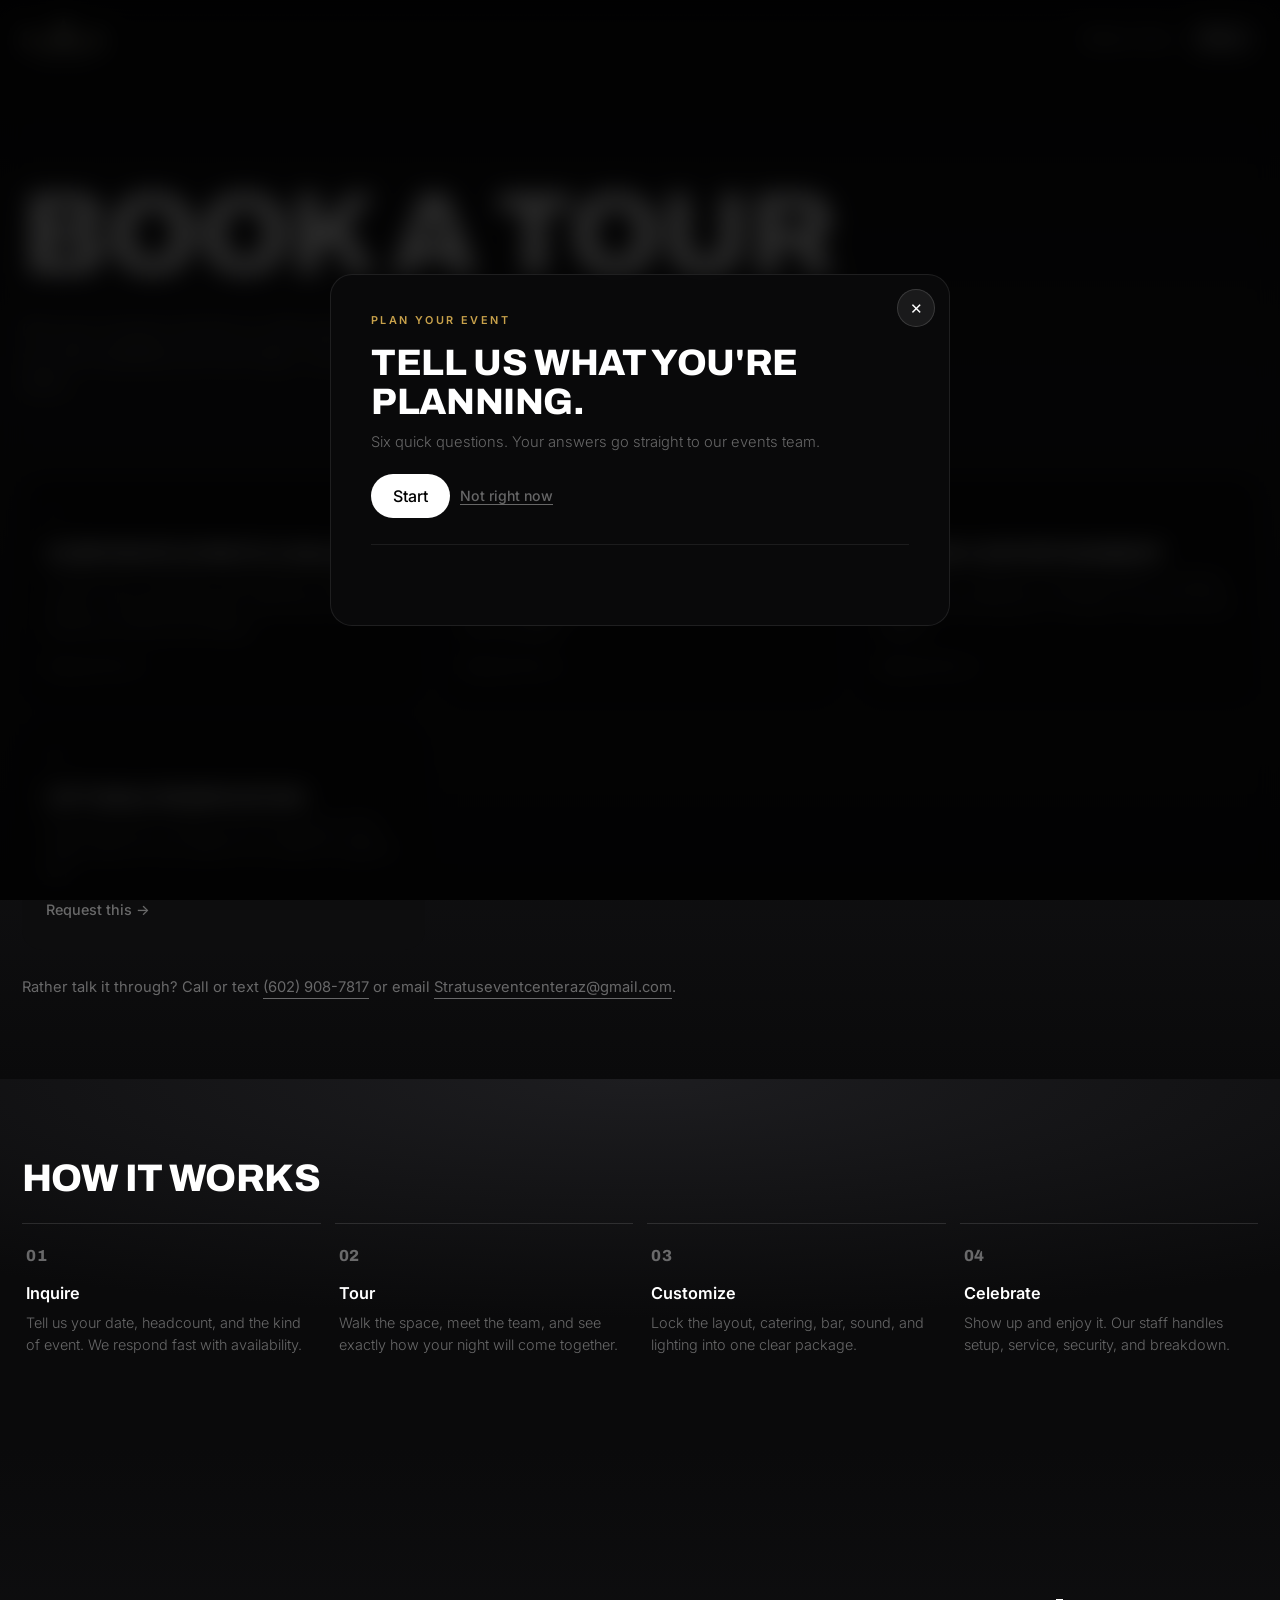
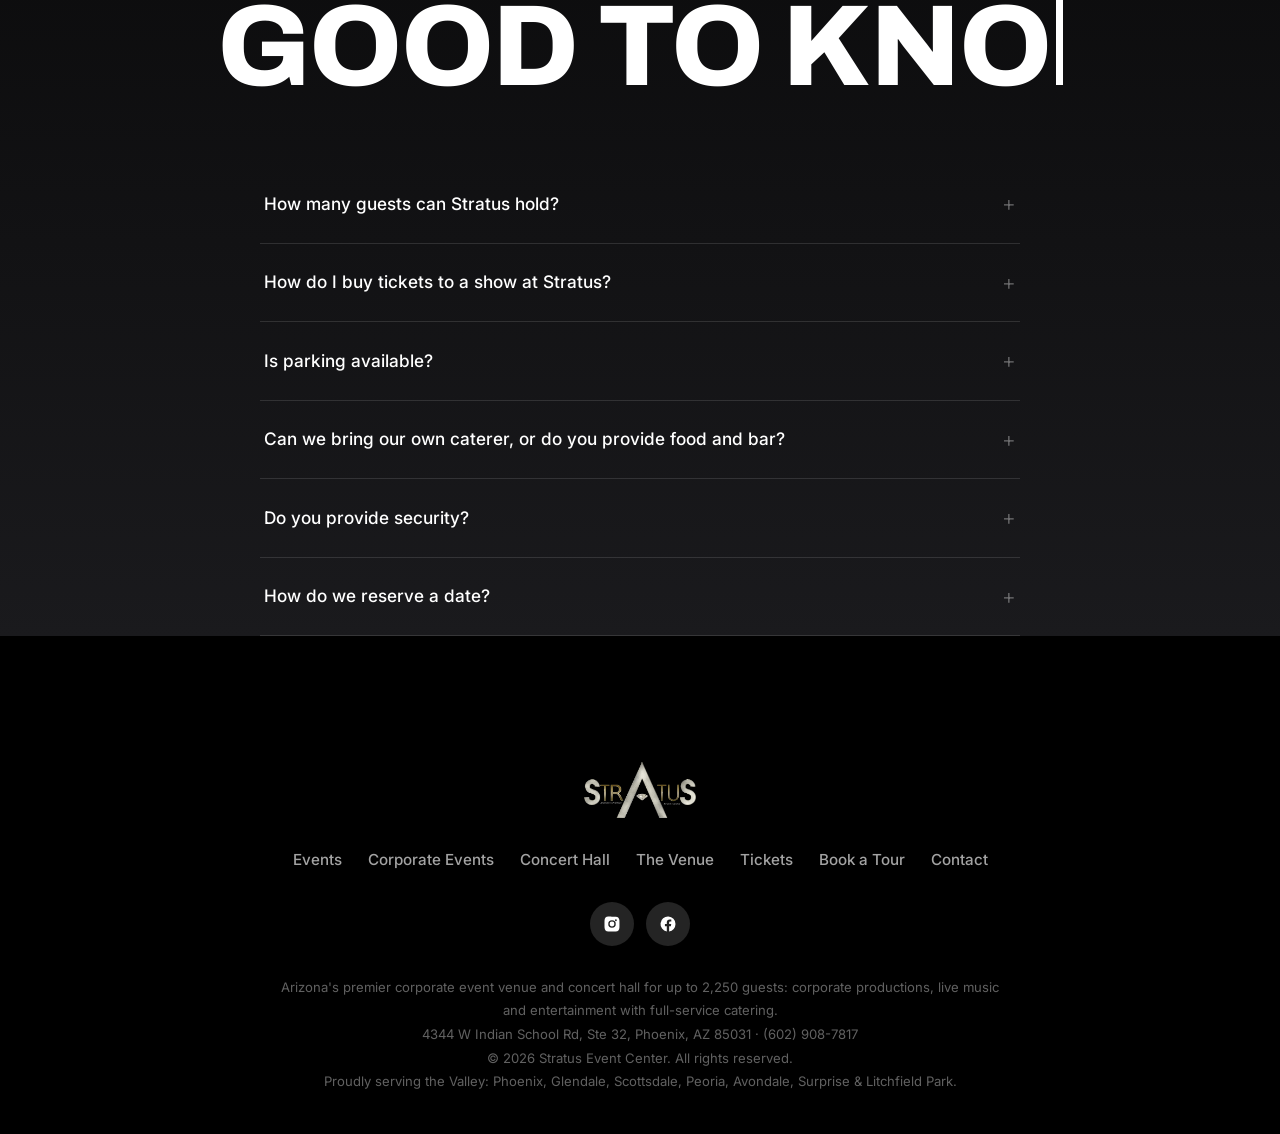
<file: book.html>
<!DOCTYPE html>
<html lang="en">
<head>
<meta charset="UTF-8">
<meta name="viewport" content="width=device-width, initial-scale=1.0">
<title>Book an Event Venue in Phoenix | Stratus Event Center Tours</title>
<meta name="description" content="Book a private tour of Stratus Event Center, a Phoenix venue specializing in corporate events, live music and concerts. Tours by appointment, 7 days a week.">
<link rel="canonical" href="https://stratuseventcenteraz.com/book.html">
<link rel="icon" href="assets/logo.png">
<meta property="og:title" content="Book a Tour · Stratus Event Center">
<meta property="og:description" content="Tell us about your event and we'll get right back to you with availability. Tours 7 days a week.">
<meta property="og:image" content="https://stratuseventcenteraz.com/assets/logo-square.jpg">
<meta name="theme-color" content="#000000">
<link rel="preconnect" href="https://fonts.googleapis.com">
<link rel="preconnect" href="https://fonts.gstatic.com" crossorigin>
<link href="https://fonts.googleapis.com/css2?family=Archivo:wght@600;700;800&family=Inter:wght@300;400;500;600&display=swap" rel="stylesheet">
<link rel="stylesheet" href="styles.css?v=11">
<script type="application/ld+json">
{
  "@context": "https://schema.org",
  "@type": "FAQPage",
  "mainEntity": [
    {"@type": "Question", "name": "How many guests can Stratus Event Center hold?",
     "acceptedAnswer": {"@type": "Answer", "text": "The main hall holds up to 2,250 guests for large-scale events, and flexes down to intimate seated dinners. Share your headcount when you inquire and we'll confirm the right layout for your event."}},
    {"@type": "Question", "name": "How do I buy tickets to a show at Stratus Event Center?",
     "acceptedAnswer": {"@type": "Answer", "text": "Upcoming shows are listed with official sellers including Bandsintown, Ticketón, Tickeri, and Ticketmaster, with resale on StubHub. Follow Club Stratus on Bandsintown for the live calendar."}},
    {"@type": "Question", "name": "Is parking available at Stratus Event Center?",
     "acceptedAnswer": {"@type": "Answer", "text": "Yes. There is on-site lit parking, with easy access just off Indian School Rd and only minutes from the I-10 and Loop 101."}},
    {"@type": "Question", "name": "Can we bring our own caterer, or do you provide food and bar?",
     "acceptedAnswer": {"@type": "Answer", "text": "We offer in-house catering and licensed bar service, and we also work with approved outside caterers for cultural and specialty menus. We'll walk you through the options on your tour."}},
    {"@type": "Question", "name": "Do you provide security?",
     "acceptedAnswer": {"@type": "Answer", "text": "Every event at Stratus is staffed with professional on-site security. A safe, well-run room is the standard, not an add-on."}},
    {"@type": "Question", "name": "How do we reserve a date?",
     "acceptedAnswer": {"@type": "Answer", "text": "Start with an inquiry or a quick call. After your tour we'll hold your date with a signed agreement and deposit. Popular weekends book out early, so the sooner you reach out, the better."}}
  ]
}
</script>
  <script defer src="https://site-stats-dartyforlife.vercel.app/script.js" data-website-id="2f9f697f-088b-4085-a9f6-8cce8f0ac673" data-domains="stratuseventcenteraz.com,www.stratuseventcenteraz.com"></script>
</head>
<body>
<div id="nav-mount"></div>

<main>
<section class="page-top bg-glass">
  <div class="wrap">
    <h1 class="mega" data-type-group><span class="sr-only">Book a Tour of our Phoenix event venue</span><span aria-hidden="true" data-type="BOOK A TOUR"></span></h1>
    <p class="mega-sub reveal">Pick your occasion and tell us a little about your event. We'll get right back to you with availability and next steps. Tours are by appointment, seven days a week.</p>
  </div>
</section>

<section class="band-tight bg-steel">
  <div class="wrap">
    <div class="mgrid mgrid-3" id="events-types"></div>
    <p style="margin-top:26px;color:var(--mut-2);font-size:.92rem" class="reveal">Rather talk it through? Call or text <a href="#" data-cfg="tel" class="tlink">(602) 908-7817</a> or email <a href="#" data-cfg="mailDefault" class="tlink">Stratuseventcenteraz@gmail.com</a>.</p>
  </div>
</section>

<section class="band-tight bg-brass" id="how">
  <div class="wrap">
    <div class="row-head reveal"><h2>How It Works</h2></div>
    <div class="steps">
      <div class="step reveal"><div class="n">01</div><h4>Inquire</h4><p>Tell us your date, headcount, and the kind of event. We respond fast with availability.</p></div>
      <div class="step reveal d1"><div class="n">02</div><h4>Tour</h4><p>Walk the space, meet the team, and see exactly how your night will come together.</p></div>
      <div class="step reveal d2"><div class="n">03</div><h4>Customize</h4><p>Lock the layout, catering, bar, sound, and lighting into one clear package.</p></div>
      <div class="step reveal d3"><div class="n">04</div><h4>Celebrate</h4><p>Show up and enjoy it. Our staff handles setup, service, security, and breakdown.</p></div>
    </div>
  </div>
</section>

<section id="faq" class="bg-glass">
  <div class="mega-wrap">
    <h2 class="mega" data-type-group><span class="sr-only">Good to Know</span><span aria-hidden="true" data-type="GOOD TO KNOW"></span></h2>
  </div>
  <div class="wrap">
    <div class="faq-list reveal">
      <details>
        <summary>How many guests can Stratus hold?</summary>
        <p>The main hall holds up to 2,250 guests for large-scale events, and flexes down to intimate seated dinners. Share your headcount when you inquire and we'll confirm the right layout for your event.</p>
      </details>
      <details>
        <summary>How do I buy tickets to a show at Stratus?</summary>
        <p>Upcoming shows are listed with official sellers including Bandsintown, Ticketón, Tickeri, and Ticketmaster, with resale on StubHub. See the <a href="events.html">events calendar</a>, or follow Club Stratus on Bandsintown for the live calendar.</p>
      </details>
      <details>
        <summary>Is parking available?</summary>
        <p>Yes. There is on-site lit parking, with easy access just off Indian School Rd and only minutes from the I-10 and Loop 101.</p>
      </details>
      <details>
        <summary>Can we bring our own caterer, or do you provide food and bar?</summary>
        <p>We offer in-house catering and licensed bar service, and we also work with approved outside caterers for cultural and specialty menus. We'll walk you through the options on your tour.</p>
      </details>
      <details>
        <summary>Do you provide security?</summary>
        <p>Every event at Stratus is staffed with professional on-site security. A safe, well-run room is the standard, not an add-on.</p>
      </details>
      <details>
        <summary>How do we reserve a date?</summary>
        <p>Start with an inquiry above or a quick call. After your tour we'll hold your date with a signed agreement and deposit. Popular weekends book out early, so the sooner you reach out, the better.</p>
      </details>
    </div>
  </div>
</section>
</main>

<div id="footer-mount"></div>
<script src="app.js?v=9"></script>
</body>
</html>
</file>
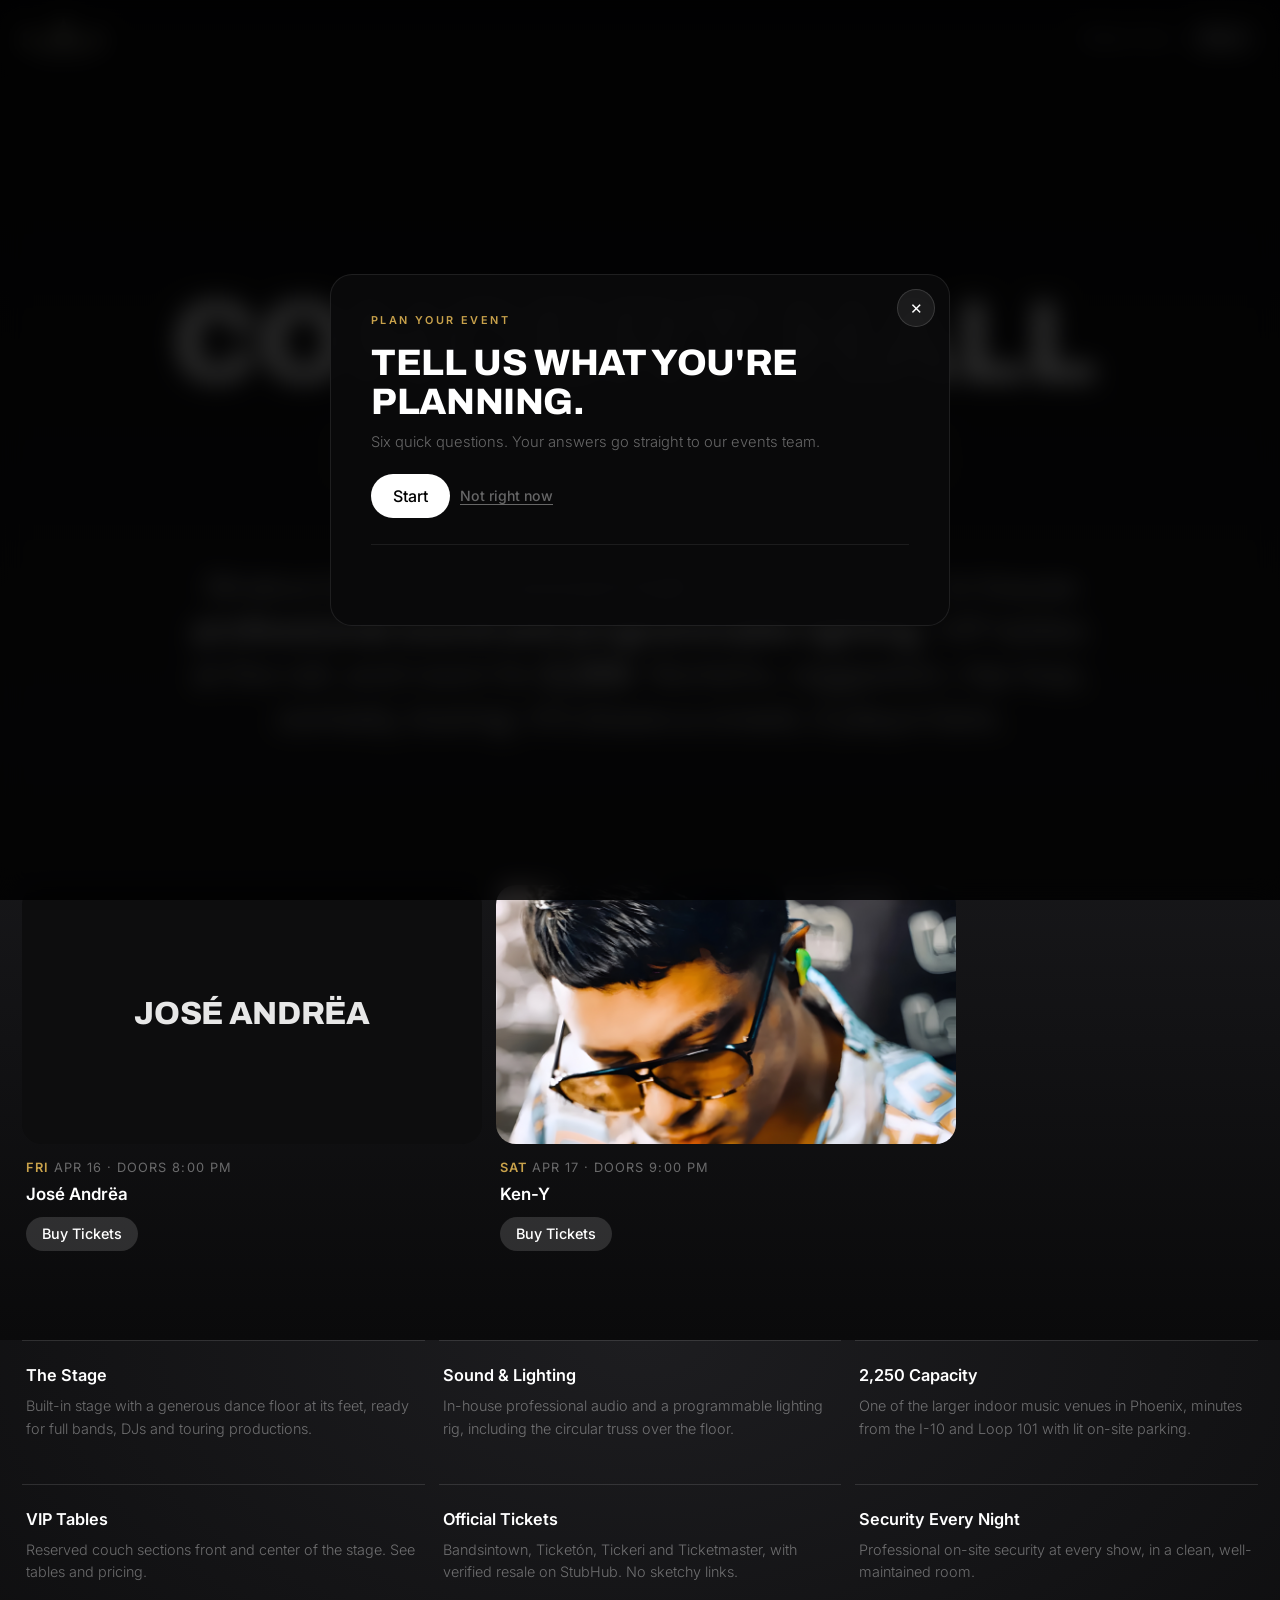
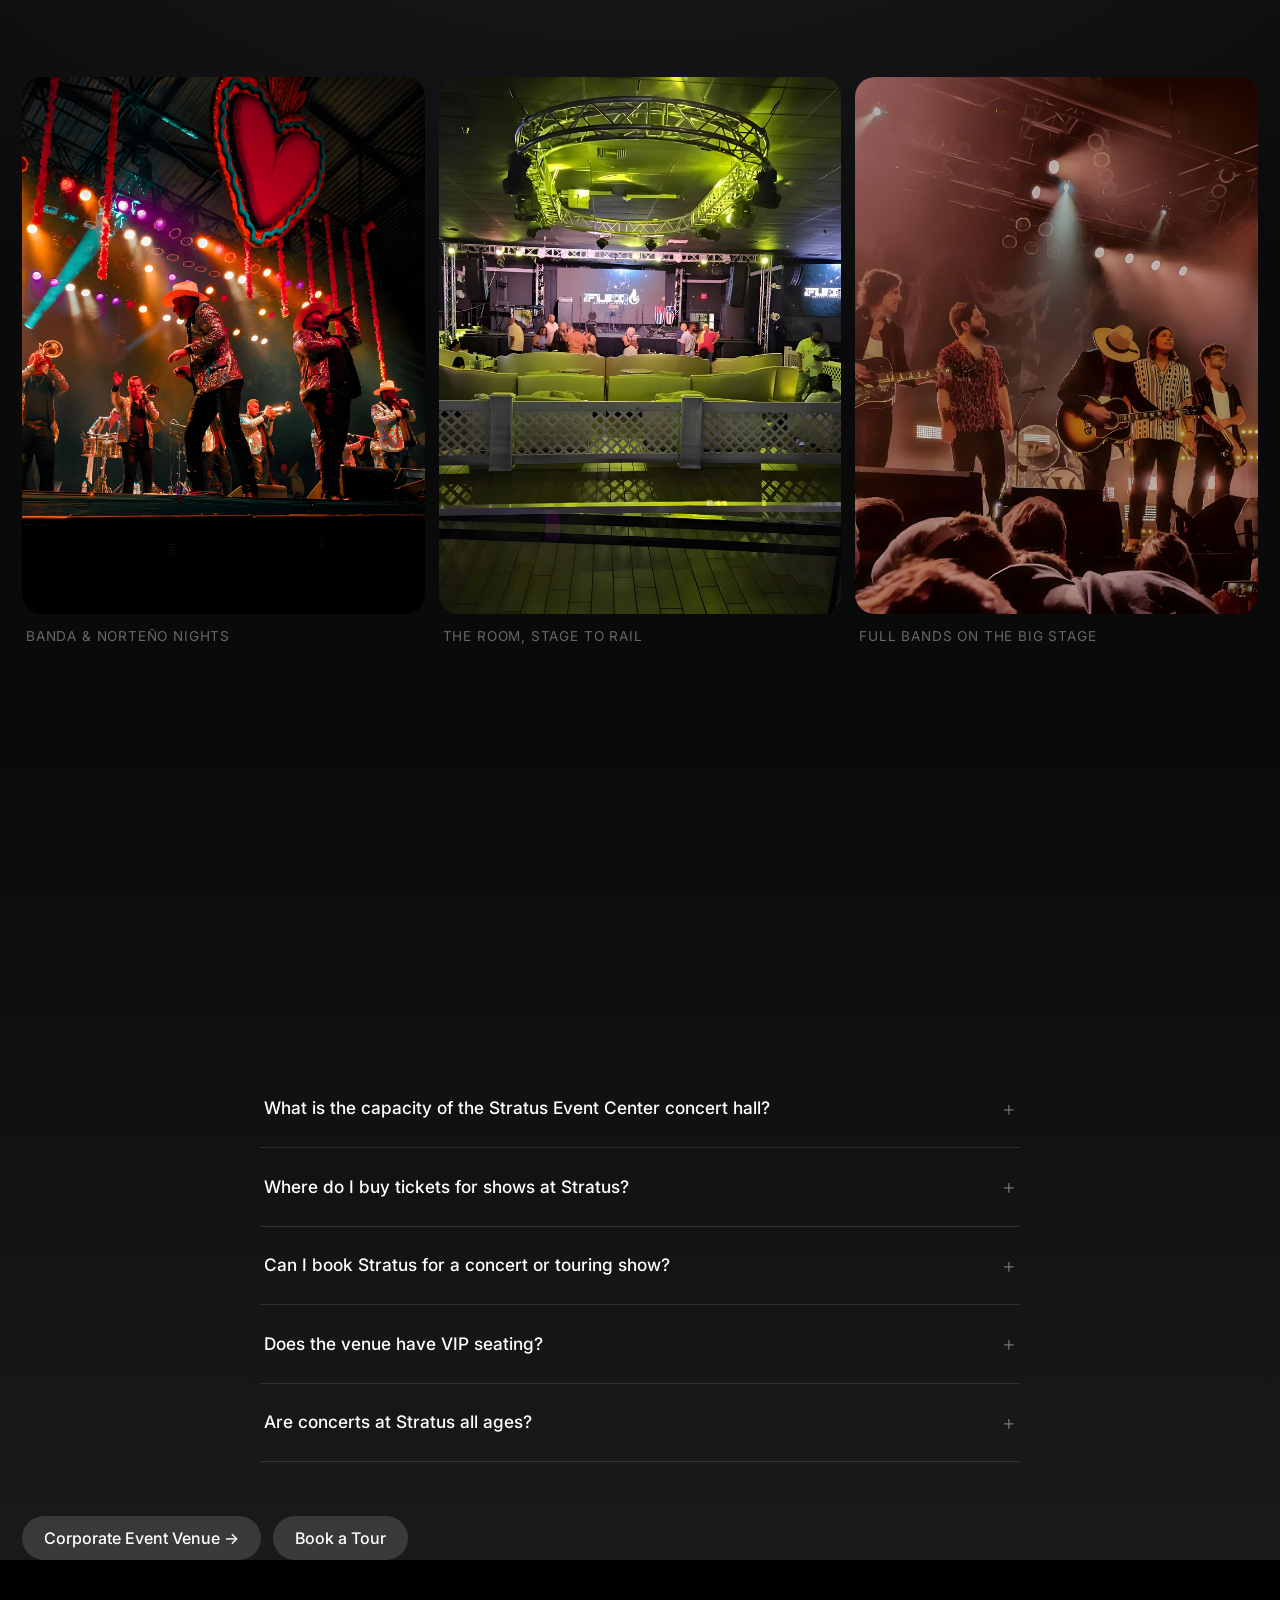
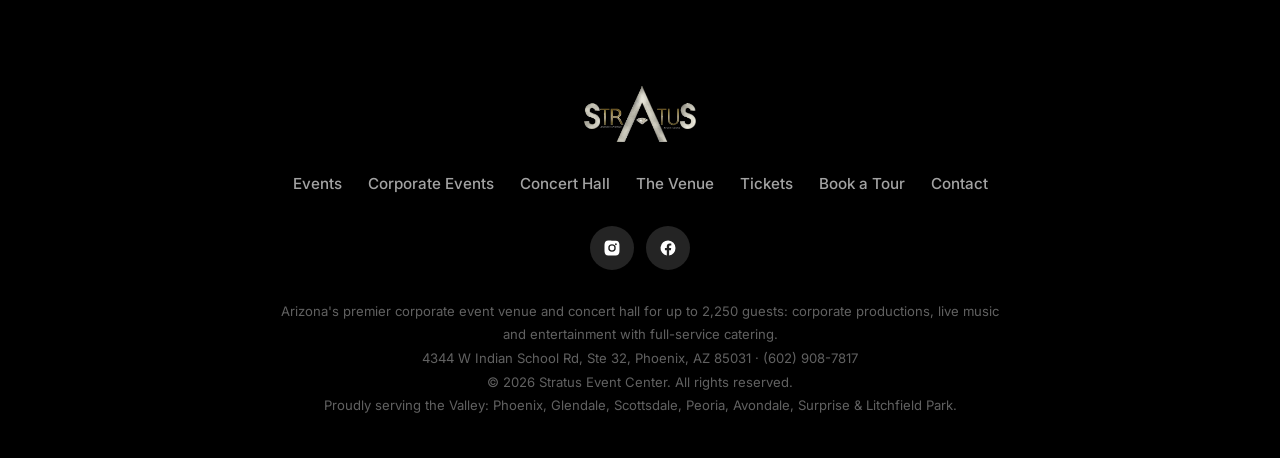
<file: concert-hall.html>
<!DOCTYPE html>
<html lang="en">
<head>
<meta charset="UTF-8">
<meta name="viewport" content="width=device-width, initial-scale=1.0">
<title>Concert Hall &amp; Live Music Venue in Phoenix, AZ | Stratus Event Center</title>
<meta name="description" content="Stratus Event Center is a 2,250-capacity concert hall, music hall and nightlife venue in Phoenix, AZ. Built-in stage, professional sound and lighting, VIP tables at the rail, official tickets on Bandsintown, Ticketón, Tickeri, Ticketmaster and StubHub. Serving Phoenix, Glendale and Scottsdale.">
<link rel="canonical" href="https://stratuseventcenteraz.com/concert-hall.html">
<link rel="icon" href="assets/logo.png">
<meta property="og:title" content="Concert Hall &amp; Live Music Venue in Phoenix, AZ | Stratus Event Center">
<meta property="og:description" content="A 2,250-capacity concert hall with a real stage, pro sound and lighting, and VIP tables front and center. Book a show or grab tickets.">
<meta property="og:url" content="https://stratuseventcenteraz.com/concert-hall.html">
<meta property="og:type" content="website">
<meta property="og:image" content="https://stratuseventcenteraz.com/assets/logo-square.jpg">
<meta name="theme-color" content="#000000">
<link rel="preconnect" href="https://fonts.googleapis.com">
<link rel="preconnect" href="https://fonts.gstatic.com" crossorigin>
<link href="https://fonts.googleapis.com/css2?family=Archivo:wght@600;700;800&family=Inter:wght@300;400;500;600&display=swap" rel="stylesheet">
<link rel="stylesheet" href="styles.css?v=11">
<style>
.sr-only{position:absolute;width:1px;height:1px;padding:0;margin:-1px;overflow:hidden;clip:rect(0,0,0,0);white-space:nowrap;border:0}
[data-type]{display:inline-block;min-height:.96em;min-width:1px}
</style>
<script type="application/ld+json">
{
  "@context": "https://schema.org",
  "@type": "BreadcrumbList",
  "itemListElement": [
    { "@type": "ListItem", "position": 1, "name": "Home", "item": "https://stratuseventcenteraz.com/" },
    { "@type": "ListItem", "position": 2, "name": "Concert Hall", "item": "https://stratuseventcenteraz.com/concert-hall.html" }
  ]
}
</script>
<script type="application/ld+json">
{
  "@context": "https://schema.org",
  "@type": "FAQPage",
  "mainEntity": [
    {
      "@type": "Question",
      "name": "What is the capacity of the Stratus Event Center concert hall?",
      "acceptedAnswer": { "@type": "Answer", "text": "Up to 2,250 guests for concert-style shows, one of the larger indoor rooms in Phoenix, with a built-in stage, dance floor and open, transformable main hall." }
    },
    {
      "@type": "Question",
      "name": "Where do I buy tickets for shows at Stratus?",
      "acceptedAnswer": { "@type": "Answer", "text": "Every show is listed with official sellers: Bandsintown, Ticketón, Tickeri and Ticketmaster, with verified resale on StubHub. The live calendar on this site links each event straight to its official ticket page." }
    },
    {
      "@type": "Question",
      "name": "Can I book Stratus for a concert or touring show?",
      "acceptedAnswer": { "@type": "Answer", "text": "Yes. Promoters and artists book the room with in-house professional sound, programmable lighting and security already in place. Call or text (602) 908-7817 or send the booking form and the events team will walk your date and production needs." }
    },
    {
      "@type": "Question",
      "name": "Does the venue have VIP seating?",
      "acceptedAnswer": { "@type": "Answer", "text": "Yes. Reserved VIP couch sections sit front and center of the stage: $200 for a table of four, $300 for a table of six, and $400 for the biggest sections seating eight to ten." }
    },
    {
      "@type": "Question",
      "name": "Are concerts at Stratus all ages?",
      "acceptedAnswer": { "@type": "Answer", "text": "It varies by show. Each event listing states its age policy, for example All ages or Ages 18 & over, so check the event page before buying." }
    }
  ]
}
</script>
  <script defer src="https://site-stats-dartyforlife.vercel.app/script.js" data-website-id="2f9f697f-088b-4085-a9f6-8cce8f0ac673" data-domains="stratuseventcenteraz.com,www.stratuseventcenteraz.com"></script>
</head>
<body>
<div id="nav-mount"></div>

<main>
<section class="bg-glass" style="padding-top:16vh">
  <div class="mega-wrap">
    <h1 class="mega" data-type-group><span class="sr-only">Concert Hall</span><span aria-hidden="true" data-type="CONCERT HALL"></span></h1>
    <p class="mega-sub reveal">A 2,250-capacity music hall in Phoenix with a real stage, real sound and a floor built for a crowd. Touring acts, ticketed shows, full-production club nights and private performances, serving Glendale, Scottsdale and the whole Valley.</p>
  </div>
  <div class="wrap">
    <div class="statement reveal">
      <p>Stratus is a working <b>concert hall</b>: a built-in stage, in-house <b>professional sound and programmable lighting</b>, VIP tables at the rail, and room for <b>2,250</b>. Norteño, reggaetón, hip-hop, comedy, boxing: if it draws a crowd, it plays here.</p>
    </div>
  </div>
</section>

<section class="band-tight bg-steel">
  <div class="wrap">
    <div class="row-head reveal">
      <h2>Upcoming Concerts</h2>
      <a href="events.html" class="more">Full Calendar →</a>
    </div>
    <div class="hscroll" id="events-cards"></div>
  </div>
</section>

<section class="bg-brass">
  <div class="wrap">
    <div class="mgrid-3">
      <div class="amen reveal"><h4>The Stage</h4><p>Built-in stage with a generous dance floor at its feet, ready for full bands, DJs and touring productions.</p></div>
      <div class="amen reveal d1"><h4>Sound &amp; Lighting</h4><p>In-house professional audio and a programmable lighting rig, including the circular truss over the floor.</p></div>
      <div class="amen reveal d2"><h4>2,250 Capacity</h4><p>One of the larger indoor music venues in Phoenix, minutes from the I-10 and Loop 101 with lit on-site parking.</p></div>
      <div class="amen reveal"><h4>VIP Tables</h4><p>Reserved couch sections front and center of the stage. <a href="index.html#vip">See tables and pricing</a>.</p></div>
      <div class="amen reveal d1"><h4>Official Tickets</h4><p>Bandsintown, Ticketón, Tickeri and Ticketmaster, with verified resale on StubHub. No sketchy links.</p></div>
      <div class="amen reveal d2"><h4>Security Every Night</h4><p>Professional on-site security at every show, in a clean, well-maintained room.</p></div>
    </div>
    <div class="gallery3" style="margin-top:7vh">
      <figure class="gcard reveal">
        <div class="ph"><img src="assets/live-banda.jpg" alt="Banda performing on the Stratus stage in sequined jackets" loading="lazy"></div>
        <figcaption>Banda &amp; norteño nights</figcaption>
      </figure>
      <figure class="gcard reveal d1">
        <div class="ph"><img src="assets/vip-2.jpg" alt="The Stratus concert hall with VIP couches, lighting truss and stage" loading="lazy"></div>
        <figcaption>The room, stage to rail</figcaption>
      </figure>
      <figure class="gcard reveal d2">
        <div class="ph"><img src="assets/live-band5.jpg" alt="Five-piece band on the Stratus stage in front of the crowd" loading="lazy"></div>
        <figcaption>Full bands on the big stage</figcaption>
      </figure>
    </div>
    <div class="reveal" style="margin-top:5vh;display:flex;gap:12px;flex-wrap:wrap">
      <a href="#" data-book="concert" class="pill pill-solid">Book a Show</a>
      <a href="events.html" class="pill pill-glass">Buy Tickets</a>
      <a data-cfg="tel" class="pill pill-glass"></a>
    </div>
  </div>
</section>

<section class="bg-glass" id="faq">
  <div class="mega-wrap">
    <h2 class="mega" data-type-group><span class="sr-only">Good to Know</span><span aria-hidden="true" data-type="GOOD TO KNOW"></span></h2>
  </div>
  <div class="wrap">
    <div class="faq-list reveal">
      <details>
        <summary>What is the capacity of the Stratus Event Center concert hall?</summary>
        <p>Up to 2,250 guests for concert-style shows, one of the larger indoor rooms in Phoenix, with a built-in stage, dance floor and open, transformable main hall.</p>
      </details>
      <details>
        <summary>Where do I buy tickets for shows at Stratus?</summary>
        <p>Every show is listed with official sellers: Bandsintown, Ticketón, Tickeri and Ticketmaster, with verified resale on StubHub. The <a href="events.html">live calendar</a> links each event straight to its official ticket page.</p>
      </details>
      <details>
        <summary>Can I book Stratus for a concert or touring show?</summary>
        <p>Yes. Promoters and artists book the room with in-house professional sound, programmable lighting and security already in place. Call or text <a href="#" data-cfg="tel"></a> or use the <a href="book.html">booking form</a> and the events team will walk your date and production needs.</p>
      </details>
      <details>
        <summary>Does the venue have VIP seating?</summary>
        <p>Yes. Reserved VIP couch sections sit front and center of the stage: $200 for a table of four, $300 for a table of six, and $400 for the biggest sections seating eight to ten. <a href="index.html#vip">Reserve a table</a>.</p>
      </details>
      <details>
        <summary>Are concerts at Stratus all ages?</summary>
        <p>It varies by show. Each event listing states its age policy, for example All ages or Ages 18 &amp; over, so check the event page before buying.</p>
      </details>
    </div>
    <div class="reveal" style="margin-top:6vh;display:flex;gap:12px;flex-wrap:wrap">
      <a href="corporate-events.html" class="pill pill-glass">Corporate Event Venue →</a>
      <a href="book.html" class="pill pill-glass">Book a Tour</a>
    </div>
  </div>
</section>
</main>

<div id="footer-mount"></div>
<script src="app.js?v=9"></script>
</body>
</html>
</file>
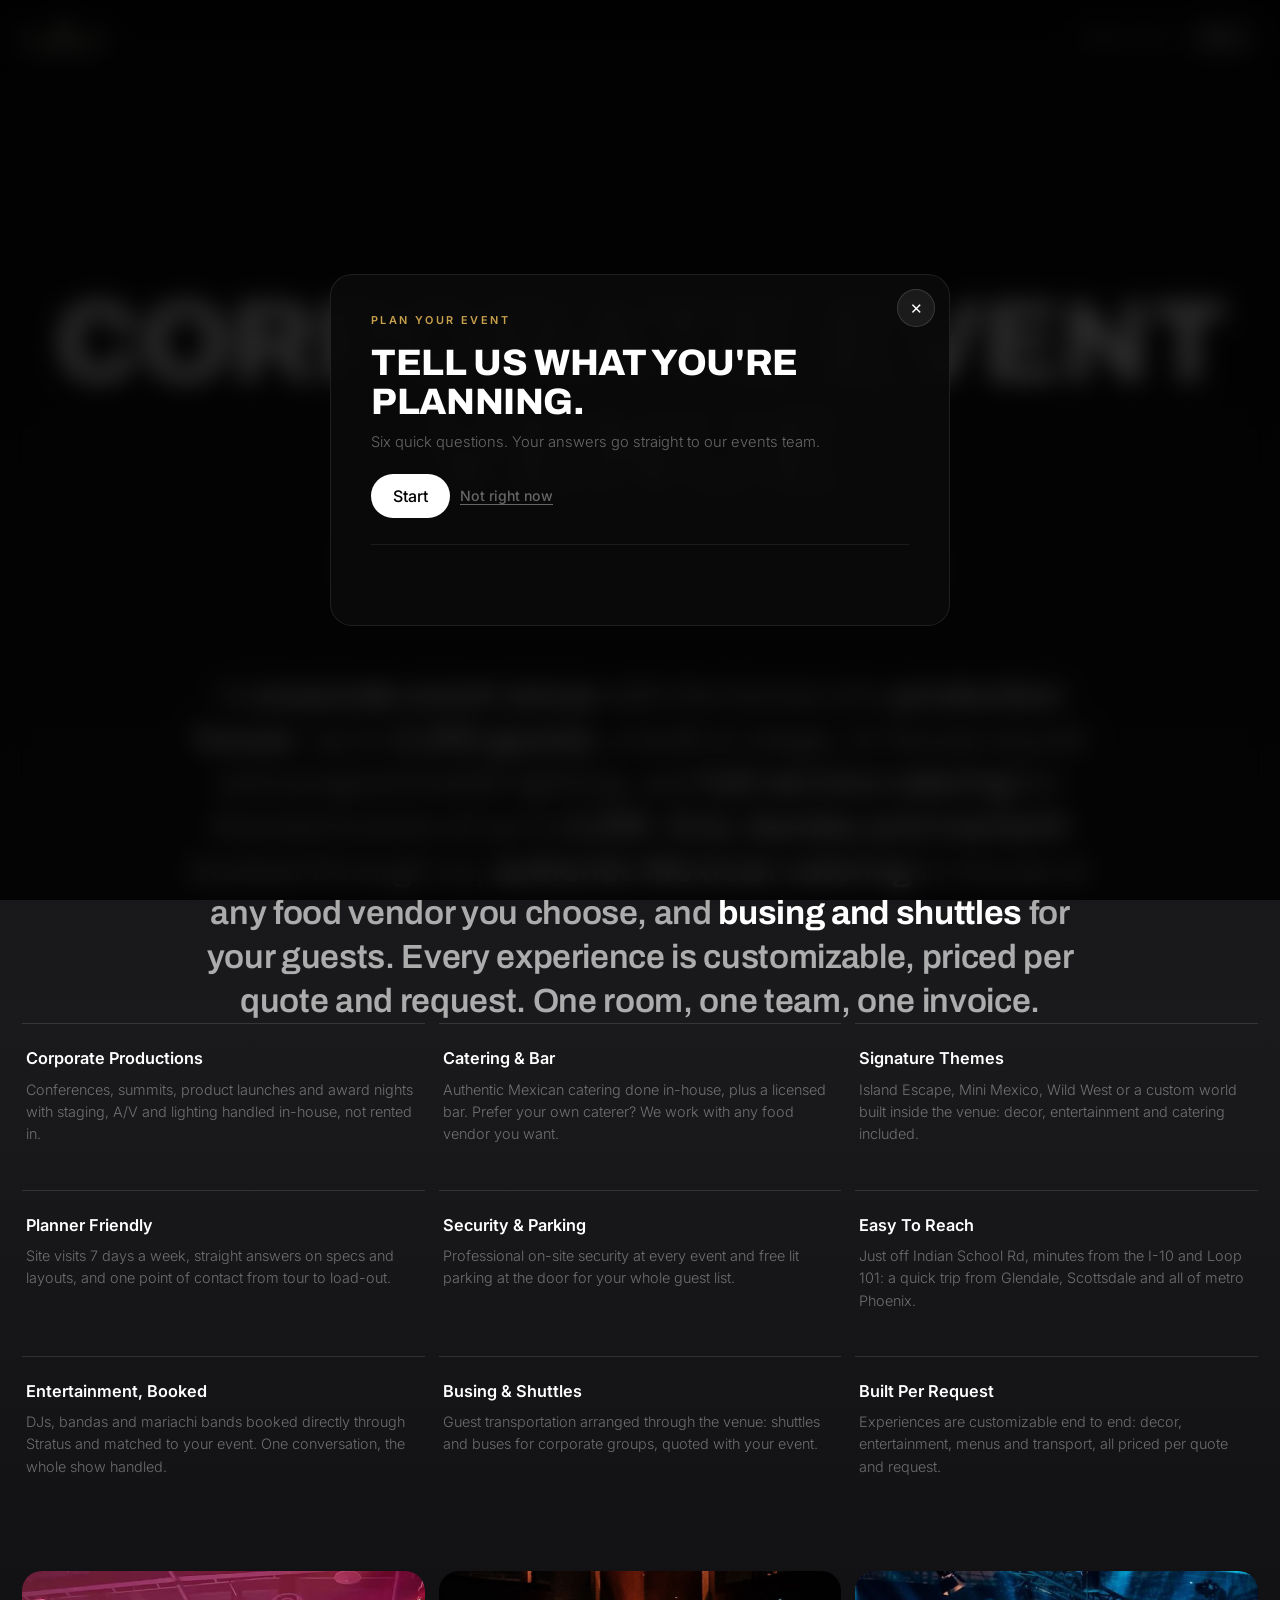
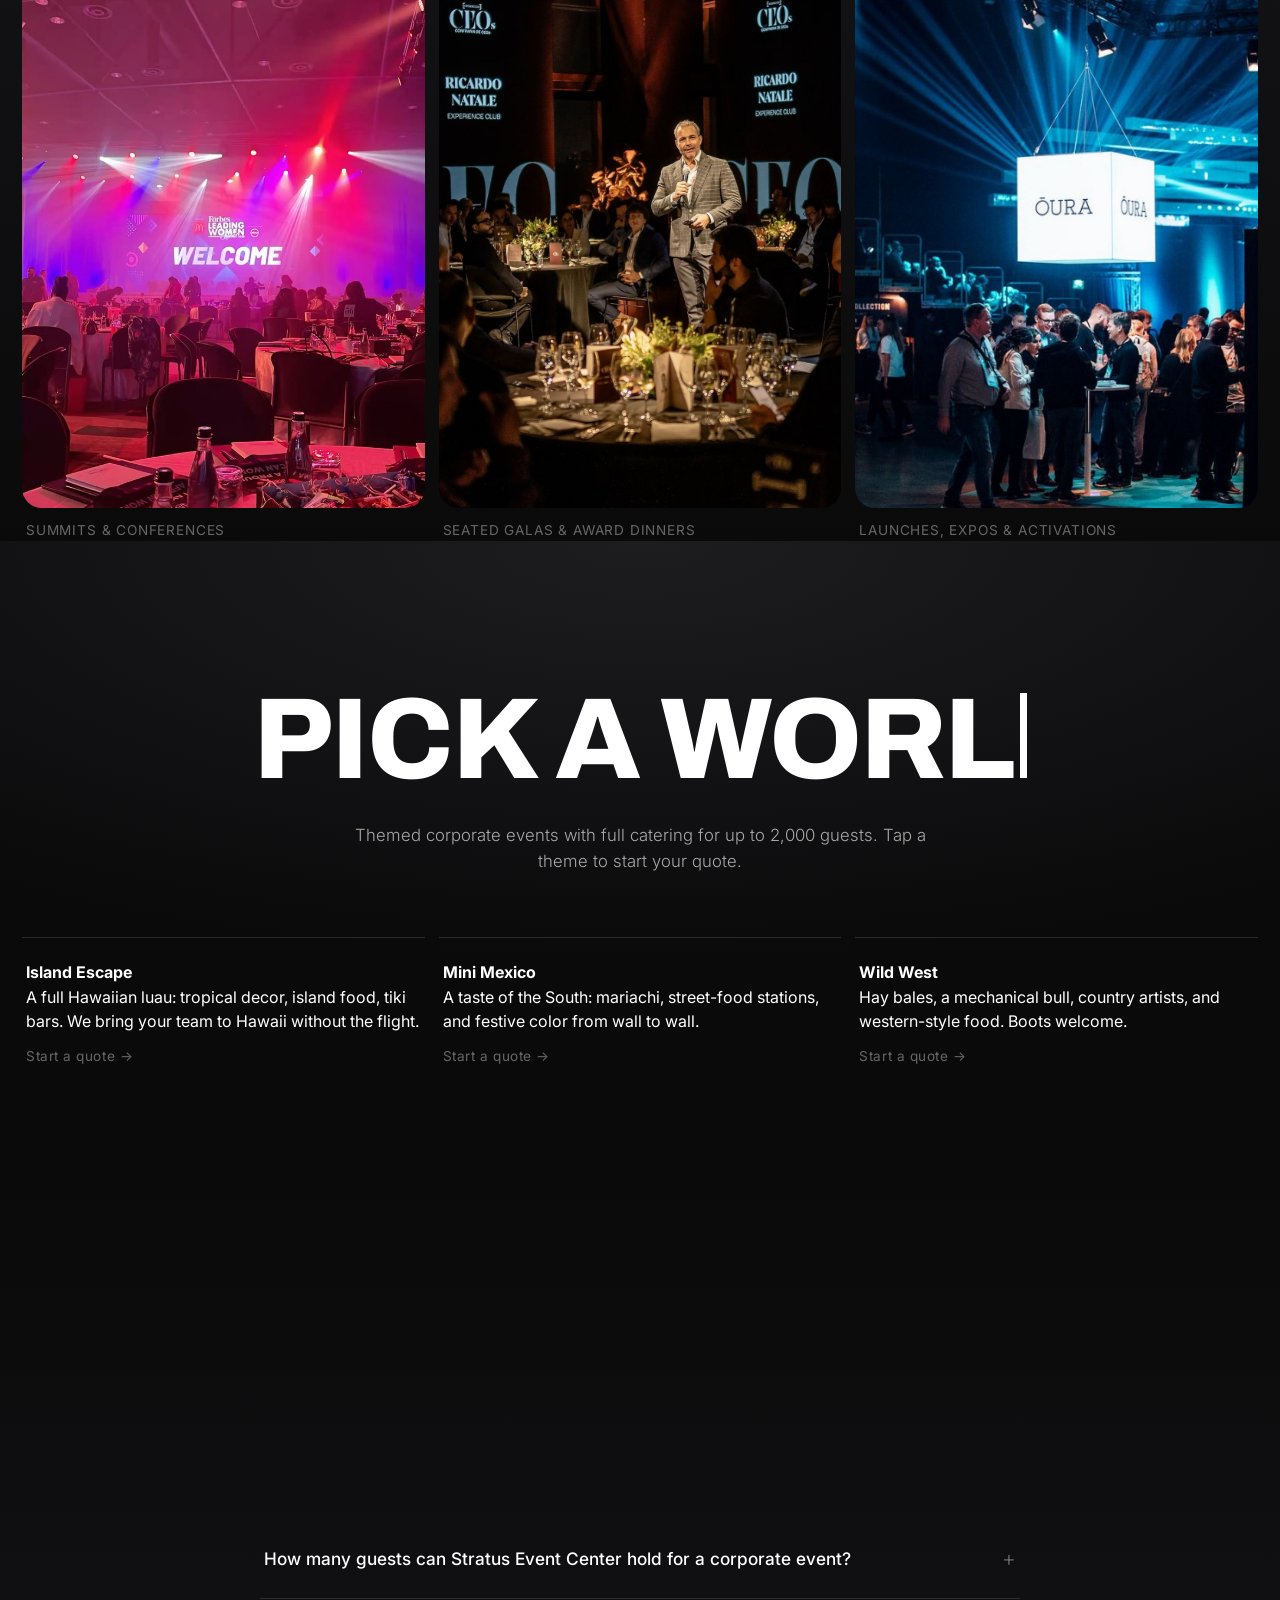
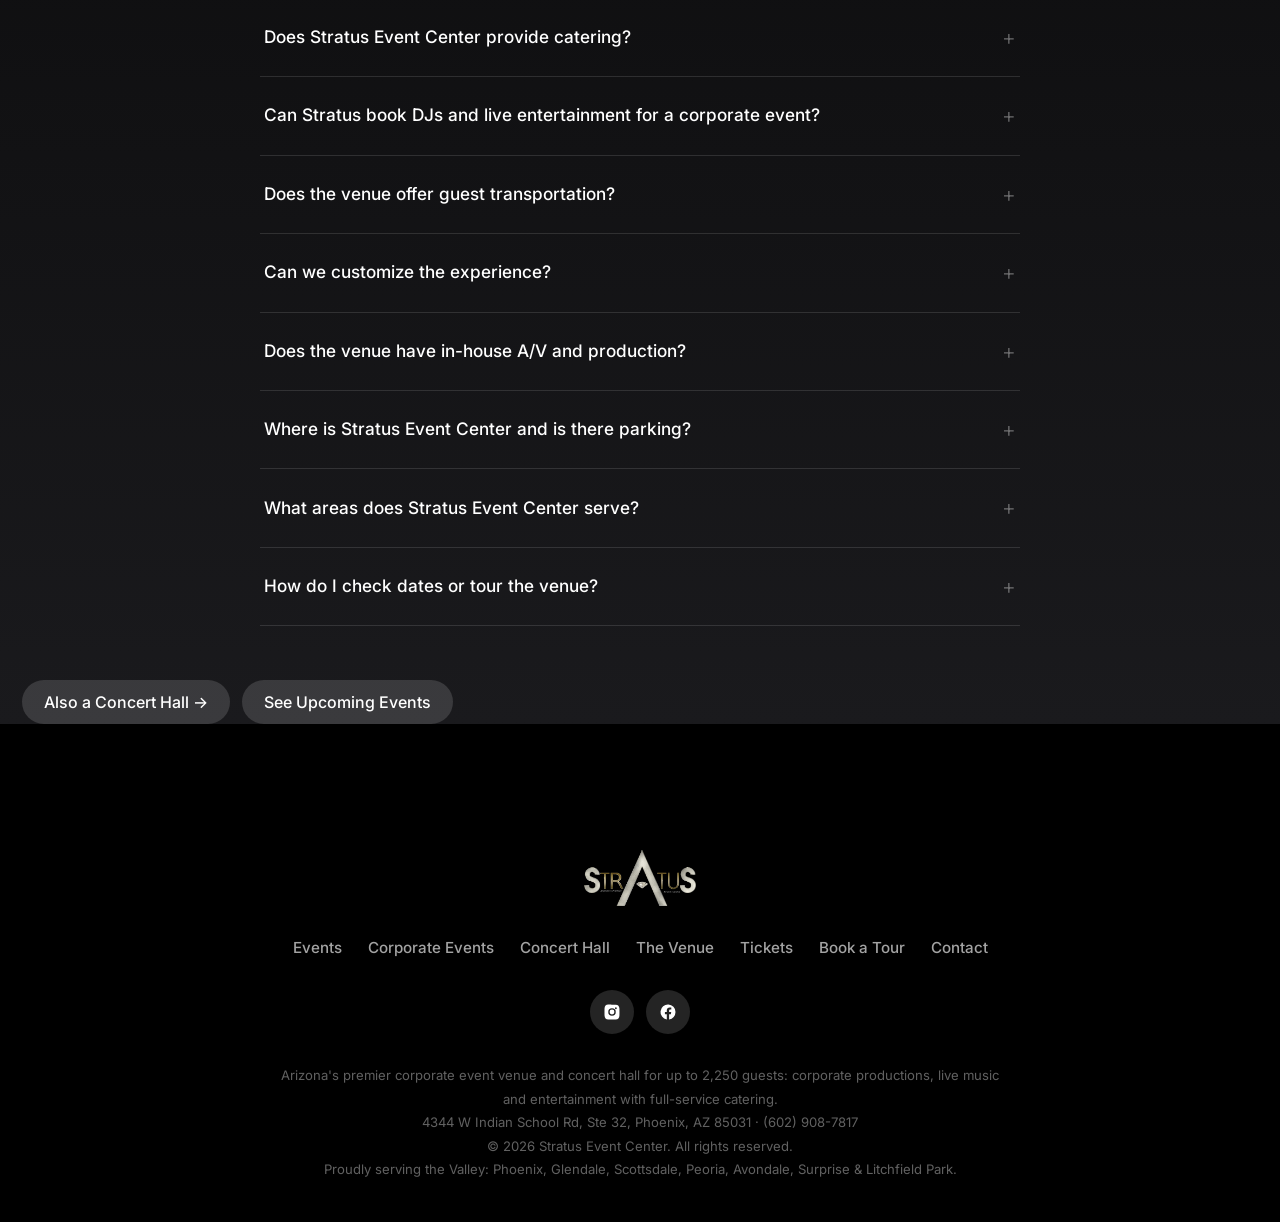
<file: corporate-events.html>
<!DOCTYPE html>
<html lang="en">
<head>
<meta charset="UTF-8">
<meta name="viewport" content="width=device-width, initial-scale=1.0">
<title>Corporate Event Venue in Phoenix, AZ | Stratus Event Center</title>
<meta name="description" content="Stratus Event Center is a corporate event venue in Phoenix serving Glendale, Scottsdale and the entire Valley. Corporate productions for up to 2,250 guests: in-house staging, sound and lighting, authentic Mexican catering or your own food vendors, DJs, bandas and mariachi booked through the venue, guest busing and shuttles, themed company events. Every experience customizable per quote.">
<link rel="canonical" href="https://stratuseventcenteraz.com/corporate-events.html">
<link rel="icon" href="assets/logo.png">
<meta property="og:title" content="Corporate Event Venue in Phoenix, AZ | Stratus Event Center">
<meta property="og:description" content="Corporate productions, conferences, galas and themed company events for up to 2,250 guests. Full catering, in-house A/V, serving Phoenix, Glendale and Scottsdale.">
<meta property="og:url" content="https://stratuseventcenteraz.com/corporate-events.html">
<meta property="og:type" content="website">
<meta property="og:image" content="https://stratuseventcenteraz.com/assets/logo-square.jpg">
<meta name="theme-color" content="#000000">
<link rel="preconnect" href="https://fonts.googleapis.com">
<link rel="preconnect" href="https://fonts.gstatic.com" crossorigin>
<link href="https://fonts.googleapis.com/css2?family=Archivo:wght@600;700;800&family=Inter:wght@300;400;500;600&display=swap" rel="stylesheet">
<link rel="stylesheet" href="styles.css?v=11">
<style>
.sr-only{position:absolute;width:1px;height:1px;padding:0;margin:-1px;overflow:hidden;clip:rect(0,0,0,0);white-space:nowrap;border:0}
[data-type]{display:inline-block;min-height:.96em;min-width:1px}
</style>
<script type="application/ld+json">
{
  "@context": "https://schema.org",
  "@type": "BreadcrumbList",
  "itemListElement": [
    { "@type": "ListItem", "position": 1, "name": "Home", "item": "https://stratuseventcenteraz.com/" },
    { "@type": "ListItem", "position": 2, "name": "Corporate Events", "item": "https://stratuseventcenteraz.com/corporate-events.html" }
  ]
}
</script>
<script type="application/ld+json">
{
  "@context": "https://schema.org",
  "@type": "FAQPage",
  "mainEntity": [
    {
      "@type": "Question",
      "name": "How many guests can Stratus Event Center hold for a corporate event?",
      "acceptedAnswer": { "@type": "Answer", "text": "The main hall holds up to 2,250 guests, and themed corporate events with full catering are staged for up to 2,000 guests. The floor is fully transformable, so the same room scales from an intimate seated dinner to a company-wide production." }
    },
    {
      "@type": "Question",
      "name": "Does Stratus Event Center provide catering?",
      "acceptedAnswer": { "@type": "Answer", "text": "Yes. Authentic Mexican catering is done in-house with a licensed bar, and the venue works with any outside food vendor you prefer, so cultural and specialty menus are never a problem. Menus are matched to your event and quoted per request." }
    },
    {
      "@type": "Question",
      "name": "Can Stratus book DJs and live entertainment for a corporate event?",
      "acceptedAnswer": { "@type": "Answer", "text": "Yes. DJs, bandas and mariachi bands are booked directly through Stratus and matched to your event, so entertainment lands on the same quote as the room, catering and production." }
    },
    {
      "@type": "Question",
      "name": "Does the venue offer guest transportation?",
      "acceptedAnswer": { "@type": "Answer", "text": "Yes. Busing and shuttle service for corporate groups can be arranged through the venue and is priced with your event quote." }
    },
    {
      "@type": "Question",
      "name": "Can we customize the experience?",
      "acceptedAnswer": { "@type": "Answer", "text": "Fully. Decor, themes, entertainment, menus and transportation are all customizable per quote and request, from a seated dinner for a leadership team to a themed company party for 2,000." }
    },
    {
      "@type": "Question",
      "name": "Does the venue have in-house A/V and production?",
      "acceptedAnswer": { "@type": "Answer", "text": "Yes. Stratus has a built-in stage, professional sound and programmable lighting, so corporate productions, award nights and brand activations are staged in-house without renting outside equipment." }
    },
    {
      "@type": "Question",
      "name": "Where is Stratus Event Center and is there parking?",
      "acceptedAnswer": { "@type": "Answer", "text": "Stratus is at 4344 W Indian School Rd, Ste 32, Phoenix, AZ 85031, minutes from the I-10 and Loop 101. Every event includes on-site lit parking and professional security." }
    },
    {
      "@type": "Question",
      "name": "What areas does Stratus Event Center serve?",
      "acceptedAnswer": { "@type": "Answer", "text": "Companies and planners across the Valley: Phoenix, Glendale, Scottsdale, Peoria, Avondale, Surprise and Litchfield Park. The venue sits on Phoenix's west side with easy freeway access from every direction." }
    },
    {
      "@type": "Question",
      "name": "How do I check dates or tour the venue?",
      "acceptedAnswer": { "@type": "Answer", "text": "Call or text (602) 908-7817, email Stratuseventcenteraz@gmail.com, or book a tour online. Tours run 7 days a week by appointment." }
    }
  ]
}
</script>
  <script defer src="https://site-stats-dartyforlife.vercel.app/script.js" data-website-id="2f9f697f-088b-4085-a9f6-8cce8f0ac673" data-domains="stratuseventcenteraz.com,www.stratuseventcenteraz.com"></script>
</head>
<body>
<div id="nav-mount"></div>

<main>
<section class="bg-glass" style="padding-top:16vh">
  <div class="mega-wrap">
    <h1 class="mega" data-type-group><span class="sr-only">Corporate Event Venue</span><span aria-hidden="true" data-type="CORPORATE EVENT VENUE"></span></h1>
    <p class="mega-sub reveal">Phoenix's home for corporate productions: conferences, galas, award nights, holiday parties and full themed company events, serving Glendale, Scottsdale and the entire Valley.</p>
  </div>
  <div class="wrap">
    <div class="statement reveal">
      <p>A <b>corporate event venue</b> with the bones of a <b>production house</b>: up to <b>2,250 guests</b>, a built-in stage, in-house sound and programmable lighting, and <b>full-service catering</b> for themed events of up to <b>2,000</b>. <b>DJs, bandas and mariachi</b> booked through us, <b>authentic Mexican catering</b> in-house or any food vendor you choose, and <b>busing and shuttles</b> for your guests. Every experience is customizable, priced per quote and request. One room, one team, one invoice.</p>
    </div>
  </div>
</section>

<section class="bg-steel">
  <div class="wrap">
    <div class="mgrid-3">
      <div class="amen reveal"><h4>Corporate Productions</h4><p>Conferences, summits, product launches and award nights with staging, A/V and lighting handled in-house, not rented in.</p></div>
      <div class="amen reveal d1"><h4>Catering &amp; Bar</h4><p>Authentic Mexican catering done in-house, plus a licensed bar. Prefer your own caterer? We work with any food vendor you want.</p></div>
      <div class="amen reveal d2"><h4>Signature Themes</h4><p>Island Escape, Mini Mexico, Wild West or a custom world built inside the venue: decor, entertainment and catering included.</p></div>
      <div class="amen reveal"><h4>Planner Friendly</h4><p>Site visits 7 days a week, straight answers on specs and layouts, and one point of contact from tour to load-out.</p></div>
      <div class="amen reveal d1"><h4>Security &amp; Parking</h4><p>Professional on-site security at every event and free lit parking at the door for your whole guest list.</p></div>
      <div class="amen reveal d2"><h4>Easy To Reach</h4><p>Just off Indian School Rd, minutes from the I-10 and Loop 101: a quick trip from Glendale, Scottsdale and all of metro Phoenix.</p></div>
      <div class="amen reveal"><h4>Entertainment, Booked</h4><p>DJs, bandas and mariachi bands booked directly through Stratus and matched to your event. One conversation, the whole show handled.</p></div>
      <div class="amen reveal d1"><h4>Busing &amp; Shuttles</h4><p>Guest transportation arranged through the venue: shuttles and buses for corporate groups, quoted with your event.</p></div>
      <div class="amen reveal d2"><h4>Built Per Request</h4><p>Experiences are customizable end to end: decor, entertainment, menus and transport, all priced per quote and request.</p></div>
    </div>
    <div class="gallery3" style="margin-top:7vh">
      <figure class="gcard reveal">
        <div class="ph"><img src="assets/corporate-1.jpg" alt="Corporate summit production with full stage and lighting at a Phoenix event venue" loading="lazy"></div>
        <figcaption>Summits &amp; conferences</figcaption>
      </figure>
      <figure class="gcard reveal d1">
        <div class="ph"><img src="assets/corporate-2.jpg" alt="Seated corporate gala dinner with a speaker on the floor" loading="lazy"></div>
        <figcaption>Seated galas &amp; award dinners</figcaption>
      </figure>
      <figure class="gcard reveal d2">
        <div class="ph"><img src="assets/corporate-3.jpg" alt="Brand activation and expo floor under production lighting" loading="lazy"></div>
        <figcaption>Launches, expos &amp; activations</figcaption>
      </figure>
    </div>
  </div>
</section>

<section class="bg-brass">
  <div class="mega-wrap">
    <h2 class="mega" data-type-group><span class="sr-only">Pick a World</span><span aria-hidden="true" data-type="PICK A WORLD"></span></h2>
    <p class="mega-sub reveal">Themed corporate events with full catering for up to 2,000 guests. Tap a theme to start your quote.</p>
  </div>
  <div class="wrap">
    <div class="mgrid-3">
      <button class="amen-btn reveal" data-quiz-theme="Island Escape (Hawaiian luau)">
        <h4>Island Escape</h4>
        <p>A full Hawaiian luau: tropical decor, island food, tiki bars. We bring your team to Hawaii without the flight.</p>
        <div class="go">Start a quote →</div>
      </button>
      <button class="amen-btn reveal d1" data-quiz-theme="Mini Mexico">
        <h4>Mini Mexico</h4>
        <p>A taste of the South: mariachi, street-food stations, and festive color from wall to wall.</p>
        <div class="go">Start a quote →</div>
      </button>
      <button class="amen-btn reveal d2" data-quiz-theme="Wild West">
        <h4>Wild West</h4>
        <p>Hay bales, a mechanical bull, country artists, and western-style food. Boots welcome.</p>
        <div class="go">Start a quote →</div>
      </button>
    </div>
    <div class="reveal" style="margin-top:5vh;display:flex;gap:12px;flex-wrap:wrap">
      <a href="#" data-quiz="corporate" class="pill pill-solid">Plan a Corporate Event</a>
      <a href="book.html" class="pill pill-glass">Book a Tour</a>
      <a data-cfg="tel" class="pill pill-glass"></a>
    </div>
  </div>
</section>

<section class="bg-glass" id="faq">
  <div class="mega-wrap">
    <h2 class="mega" data-type-group><span class="sr-only">Good to Know</span><span aria-hidden="true" data-type="GOOD TO KNOW"></span></h2>
  </div>
  <div class="wrap">
    <div class="faq-list reveal">
      <details>
        <summary>How many guests can Stratus Event Center hold for a corporate event?</summary>
        <p>The main hall holds up to 2,250 guests, and themed corporate events with full catering are staged for up to 2,000 guests. The floor is fully transformable, so the same room scales from an intimate seated dinner to a company-wide production.</p>
      </details>
      <details>
        <summary>Does Stratus Event Center provide catering?</summary>
        <p>Yes. Authentic Mexican catering is done in-house with a licensed bar, and we work with any outside food vendor you prefer, so cultural and specialty menus are never a problem. Menus are matched to your event and quoted per request.</p>
      </details>
      <details>
        <summary>Can Stratus book DJs and live entertainment for a corporate event?</summary>
        <p>Yes. DJs, bandas and mariachi bands are booked directly through Stratus and matched to your event, so entertainment lands on the same quote as the room, catering and production.</p>
      </details>
      <details>
        <summary>Does the venue offer guest transportation?</summary>
        <p>Yes. Busing and shuttle service for corporate groups can be arranged through the venue and is priced with your event quote.</p>
      </details>
      <details>
        <summary>Can we customize the experience?</summary>
        <p>Fully. Decor, themes, entertainment, menus and transportation are all customizable per quote and request, from a seated dinner for a leadership team to a themed company party for 2,000.</p>
      </details>
      <details>
        <summary>Does the venue have in-house A/V and production?</summary>
        <p>Yes. Stratus has a built-in stage, professional sound and programmable lighting, so corporate productions, award nights and brand activations are staged in-house without renting outside equipment.</p>
      </details>
      <details>
        <summary>Where is Stratus Event Center and is there parking?</summary>
        <p>Stratus is at 4344 W Indian School Rd, Ste 32, Phoenix, AZ 85031, minutes from the I-10 and Loop 101. Every event includes on-site lit parking and professional security.</p>
      </details>
      <details>
        <summary>What areas does Stratus Event Center serve?</summary>
        <p>Companies and planners across the Valley: Phoenix, Glendale, Scottsdale, Peoria, Avondale, Surprise and Litchfield Park. The venue sits on Phoenix's west side with easy freeway access from every direction.</p>
      </details>
      <details>
        <summary>How do I check dates or tour the venue?</summary>
        <p>Call or text <a href="#" data-cfg="tel"></a>, email <a href="#" data-cfg="mailDefault">Stratuseventcenteraz@gmail.com</a>, or <a href="book.html">book a tour online</a>. Tours run 7 days a week by appointment.</p>
      </details>
    </div>
    <div class="reveal" style="margin-top:6vh;display:flex;gap:12px;flex-wrap:wrap">
      <a href="concert-hall.html" class="pill pill-glass">Also a Concert Hall →</a>
      <a href="events.html" class="pill pill-glass">See Upcoming Events</a>
    </div>
  </div>
</section>
</main>

<div id="footer-mount"></div>
<script src="app.js?v=9"></script>
</body>
</html>
</file>
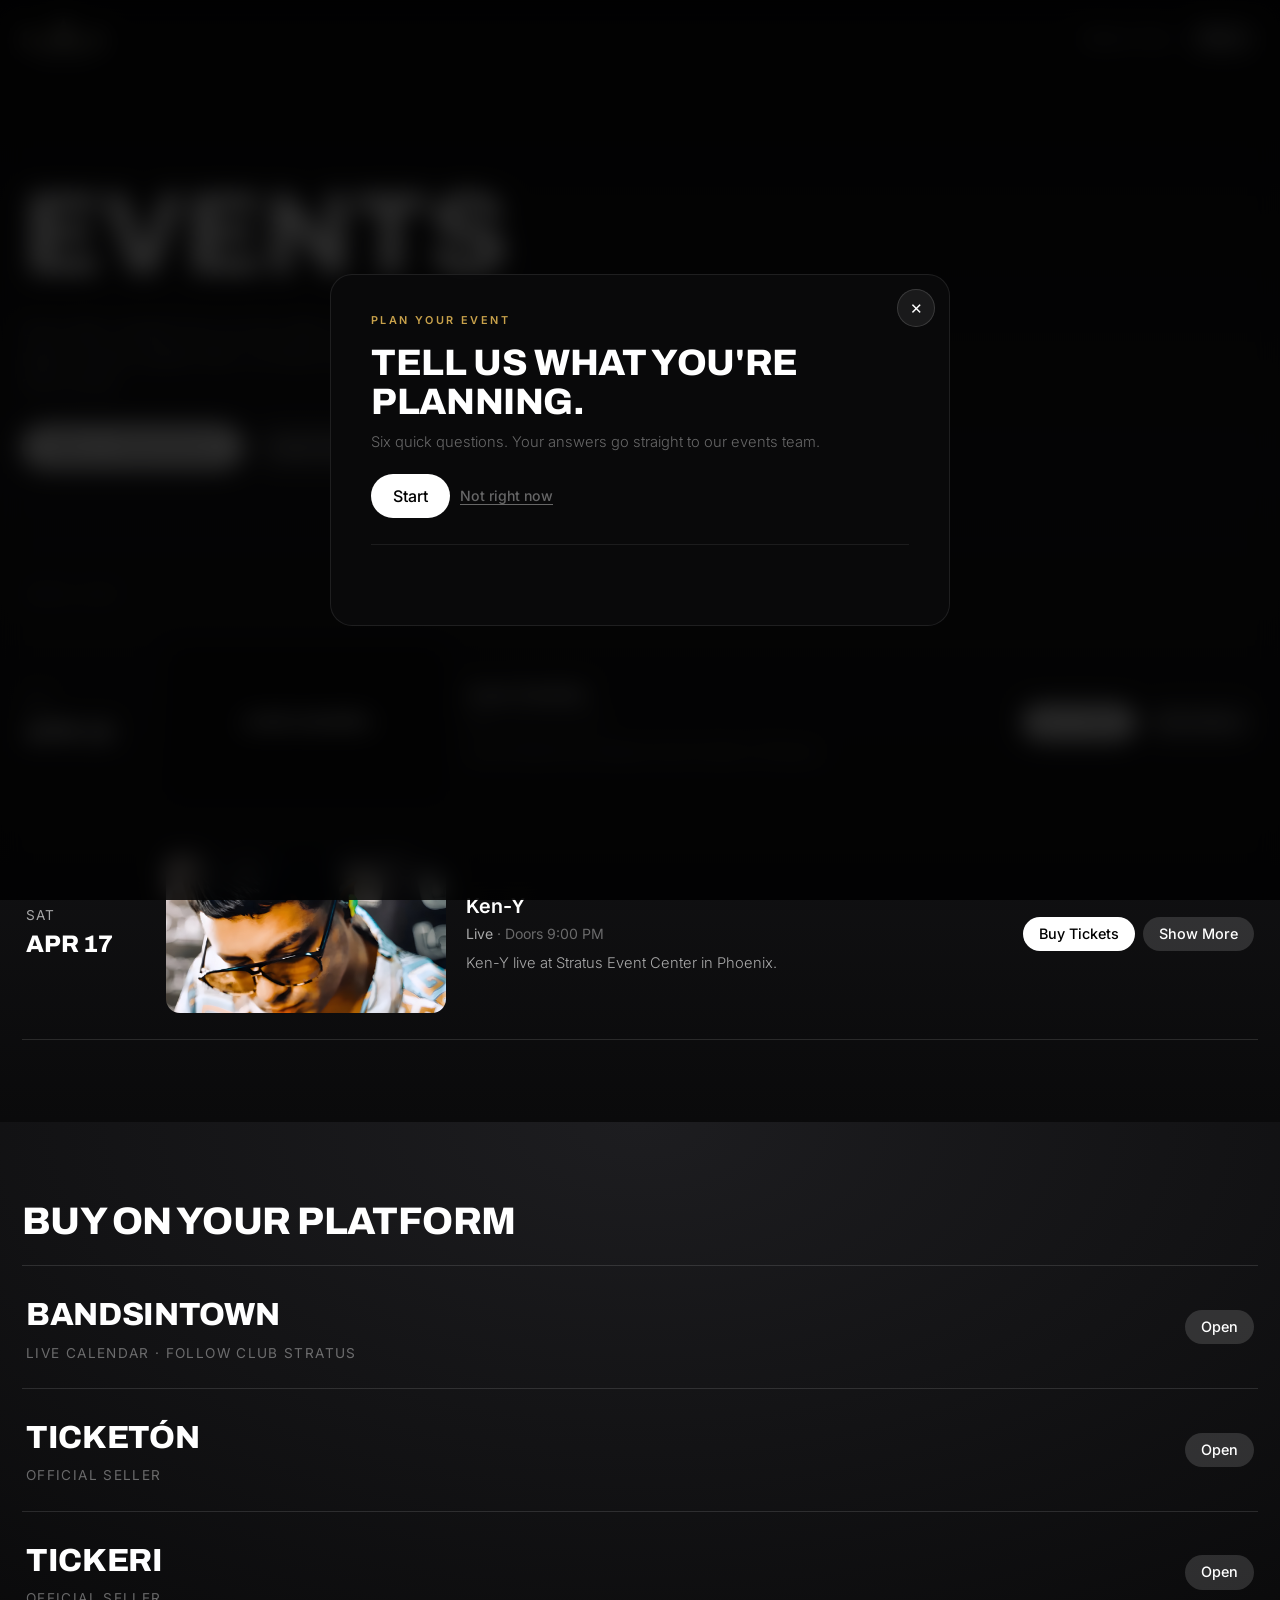
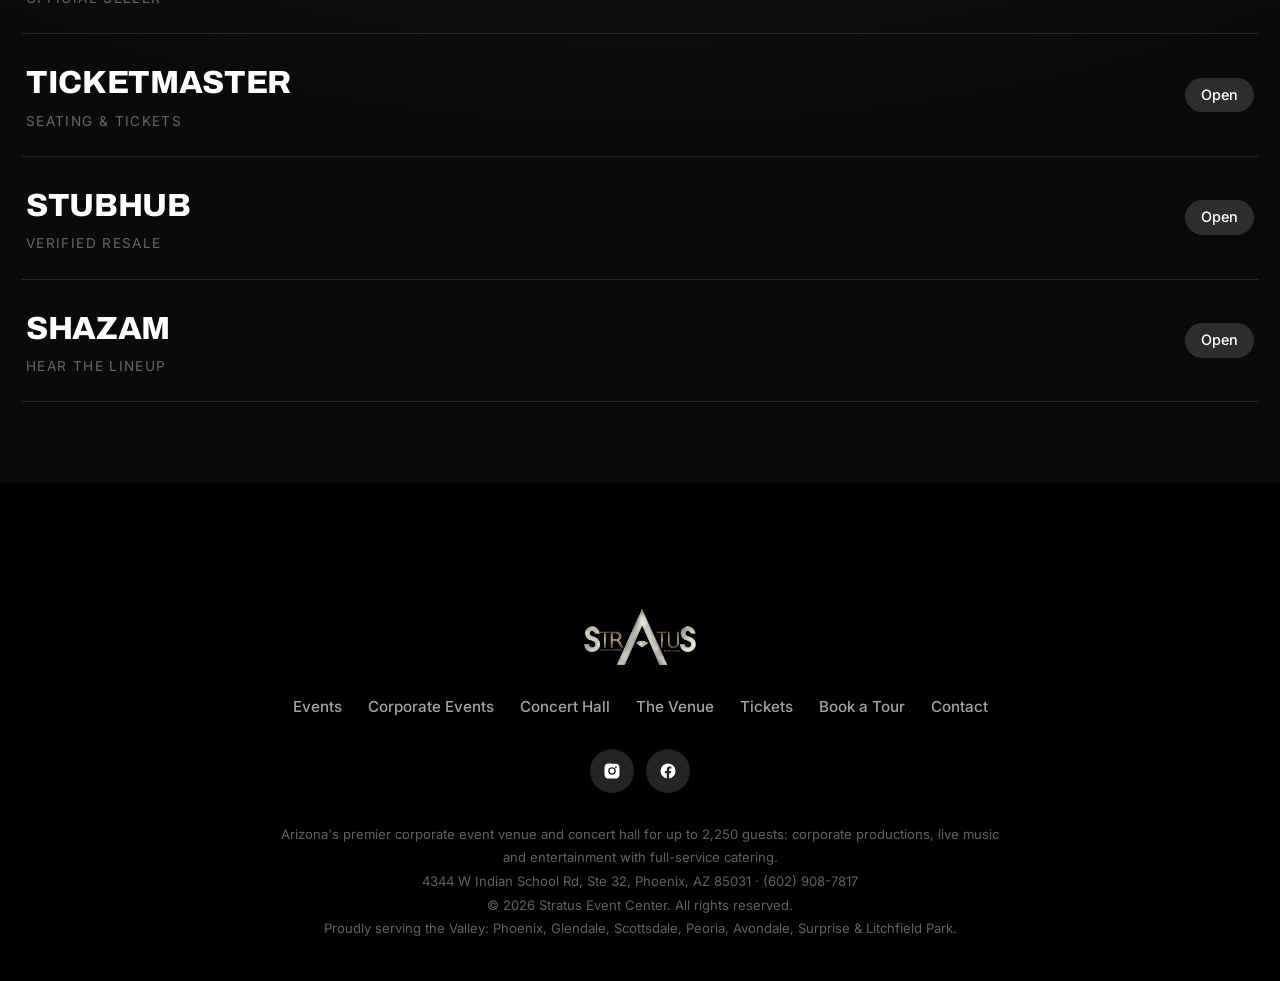
<file: events.html>
<!DOCTYPE html>
<html lang="en">
<head>
<meta charset="UTF-8">
<meta name="viewport" content="width=device-width, initial-scale=1.0">
<title>Upcoming Events in Phoenix | Stratus Event Center Concert Calendar</title>
<meta name="description" content="Upcoming concerts and events at Stratus Event Center in Phoenix, AZ: norteño, reggaetón, duranguense and more. Official tickets on Bandsintown, Ticketón, Tickeri, Ticketmaster and StubHub.">
<link rel="canonical" href="https://stratuseventcenteraz.com/events.html">
<link rel="icon" href="assets/logo.png">
<meta property="og:title" content="Events · Stratus Event Center">
<meta property="og:description" content="Every upcoming show and event at Stratus Event Center in Phoenix, AZ.">
<meta property="og:image" content="https://stratuseventcenteraz.com/assets/logo-square.jpg">
<meta name="theme-color" content="#000000">
<link rel="preconnect" href="https://fonts.googleapis.com">
<link rel="preconnect" href="https://fonts.gstatic.com" crossorigin>
<link href="https://fonts.googleapis.com/css2?family=Archivo:wght@600;700;800&family=Inter:wght@300;400;500;600&display=swap" rel="stylesheet">
<link rel="stylesheet" href="styles.css?v=11">
  <script defer src="https://site-stats-dartyforlife.vercel.app/script.js" data-website-id="2f9f697f-088b-4085-a9f6-8cce8f0ac673" data-domains="stratuseventcenteraz.com,www.stratuseventcenteraz.com"></script>
<!--SEO:LD-->
<script type="application/ld+json" id="evschema">
{
 "@context": "https://schema.org",
 "@graph": [
  {
   "@type": "MusicEvent",
   "@id": "https://stratuseventcenteraz.com/events.html#2026-11-21-ye",
   "name": "Ye",
   "startDate": "2026-11-21T22:00:00-07:00",
   "eventStatus": "https://schema.org/EventScheduled",
   "eventAttendanceMode": "https://schema.org/OfflineEventAttendanceMode",
   "location": {
    "@type": "Place",
    "name": "Stratus Event Center",
    "address": {
     "@type": "PostalAddress",
     "streetAddress": "4344 W Indian School Rd, Ste 32",
     "addressLocality": "Phoenix",
     "addressRegion": "AZ",
     "postalCode": "85031",
     "addressCountry": "US"
    }
   },
   "url": "https://www.bandsintown.com/e/1040931031-ye-at-club-stratus?came_from=209",
   "description": "Ye live at Stratus Event Center in Phoenix.",
   "image": "https://stratuseventcenteraz.com/assets/flyers/2026-11-21-ea195b104d98.jpg",
   "performer": [
    {
     "@type": "PerformingGroup",
     "name": "Ye"
    }
   ],
   "offers": {
    "@type": "Offer",
    "url": "https://www.bandsintown.com/e/1040931031-ye-at-club-stratus?came_from=209",
    "availability": "https://schema.org/InStock"
   }
  },
  {
   "@type": "MusicEvent",
   "@id": "https://stratuseventcenteraz.com/events.html#2027-04-16-jos-andr-a",
   "name": "José Andrëa",
   "startDate": "2027-04-16T20:00:00-07:00",
   "eventStatus": "https://schema.org/EventScheduled",
   "eventAttendanceMode": "https://schema.org/OfflineEventAttendanceMode",
   "location": {
    "@type": "Place",
    "name": "Stratus Event Center",
    "address": {
     "@type": "PostalAddress",
     "streetAddress": "4344 W Indian School Rd, Ste 32",
     "addressLocality": "Phoenix",
     "addressRegion": "AZ",
     "postalCode": "85031",
     "addressCountry": "US"
    }
   },
   "url": "https://www.bandsintown.com/e/1040814646-jose-andrea-at-club-stratus?came_from=209",
   "description": "José Andrëa live at Stratus Event Center in Phoenix.",
   "performer": [
    {
     "@type": "PerformingGroup",
     "name": "José Andrëa"
    }
   ],
   "offers": {
    "@type": "Offer",
    "url": "https://www.bandsintown.com/e/1040814646-jose-andrea-at-club-stratus?came_from=209",
    "availability": "https://schema.org/InStock"
   }
  },
  {
   "@type": "MusicEvent",
   "@id": "https://stratuseventcenteraz.com/events.html#2027-04-17-ken-y",
   "name": "Ken-Y",
   "startDate": "2027-04-17T21:00:00-07:00",
   "eventStatus": "https://schema.org/EventScheduled",
   "eventAttendanceMode": "https://schema.org/OfflineEventAttendanceMode",
   "location": {
    "@type": "Place",
    "name": "Stratus Event Center",
    "address": {
     "@type": "PostalAddress",
     "streetAddress": "4344 W Indian School Rd, Ste 32",
     "addressLocality": "Phoenix",
     "addressRegion": "AZ",
     "postalCode": "85031",
     "addressCountry": "US"
    }
   },
   "url": "https://www.bandsintown.com/e/1040994479-ken-y-at-club-stratus?came_from=209",
   "description": "Ken-Y live at Stratus Event Center in Phoenix.",
   "image": "https://stratuseventcenteraz.com/assets/flyers/2027-04-17-8ceda587682d.jpg",
   "performer": [
    {
     "@type": "PerformingGroup",
     "name": "Ken-Y"
    }
   ],
   "offers": {
    "@type": "Offer",
    "url": "https://www.bandsintown.com/e/1040994479-ken-y-at-club-stratus?came_from=209",
    "availability": "https://schema.org/InStock"
   }
  }
 ]
}
</script>
<!--/SEO:LD-->
</head>
<body>
<div id="nav-mount"></div>

<main>
<section class="page-top bg-glass">
  <div class="wrap">
    <h1 class="mega" data-type-group><span class="sr-only">Upcoming Events at Stratus Event Center in Phoenix</span><span aria-hidden="true" data-type="EVENTS"></span></h1>
    <p class="mega-sub reveal">Every date, straight from our box office. Each show links to its official ticket page. Lineups update often, so follow Club Stratus on Bandsintown to never miss a drop.</p>
    <div style="display:flex;gap:10px;flex-wrap:wrap;margin-top:30px" class="reveal">
      <a href="#" data-cfg="bit" target="_blank" rel="noopener" class="pill pill-solid">Follow on Bandsintown</a>
      <a href="book.html" class="pill pill-glass">Host Your Own Event</a>
    </div>
  </div>
</section>

<section class="band-tight bg-steel">
  <div class="wrap">
    <div class="list" id="events-list"><!--SEO:EVENTS-->
<article class="seo-ev"><h3><a href="https://www.bandsintown.com/e/1040931031-ye-at-club-stratus?came_from=209">Ye</a></h3><p><time datetime="2026-11-21">2026-11-21</time>, doors 10:00 PM</p><p>Ye live at Stratus Event Center in Phoenix.</p></article>
<article class="seo-ev"><h3><a href="https://www.bandsintown.com/e/1040814646-jose-andrea-at-club-stratus?came_from=209">José Andrëa</a></h3><p><time datetime="2027-04-16">2027-04-16</time>, doors 8:00 PM</p><p>José Andrëa live at Stratus Event Center in Phoenix.</p></article>
<article class="seo-ev"><h3><a href="https://www.bandsintown.com/e/1040994479-ken-y-at-club-stratus?came_from=209">Ken-Y</a></h3><p><time datetime="2027-04-17">2027-04-17</time>, doors 9:00 PM</p><p>Ken-Y live at Stratus Event Center in Phoenix.</p></article>
<!--/SEO:EVENTS--></div>
  </div>
</section>

<section class="band-tight bg-brass" id="tickets">
  <div class="wrap">
    <div class="row-head reveal">
      <h2>Buy on Your Platform</h2>
    </div>
    <div class="list">
      <a class="trow reveal" data-cfg="bit" target="_blank" rel="noopener">
        <div><div class="tname">Bandsintown</div><div class="trole">Live Calendar · Follow Club Stratus</div></div>
        <span class="pill pill-glass pill-sm">Open</span>
      </a>
      <a class="trow reveal" data-cfg="ticketon" target="_blank" rel="noopener">
        <div><div class="tname">Ticketón</div><div class="trole">Official Seller</div></div>
        <span class="pill pill-glass pill-sm">Open</span>
      </a>
      <a class="trow reveal" data-cfg="tickeri" target="_blank" rel="noopener">
        <div><div class="tname">Tickeri</div><div class="trole">Official Seller</div></div>
        <span class="pill pill-glass pill-sm">Open</span>
      </a>
      <a class="trow reveal" data-cfg="tm" target="_blank" rel="noopener">
        <div><div class="tname">Ticketmaster</div><div class="trole">Seating &amp; Tickets</div></div>
        <span class="pill pill-glass pill-sm">Open</span>
      </a>
      <a class="trow reveal" data-cfg="stubhub" target="_blank" rel="noopener">
        <div><div class="tname">StubHub</div><div class="trole">Verified Resale</div></div>
        <span class="pill pill-glass pill-sm">Open</span>
      </a>
      <a class="trow reveal" data-cfg="shazam" target="_blank" rel="noopener">
        <div><div class="tname">Shazam</div><div class="trole">Hear the Lineup</div></div>
        <span class="pill pill-glass pill-sm">Open</span>
      </a>
    </div>
  </div>
</section>
</main>

<div id="footer-mount"></div>
<script src="app.js?v=9"></script>
</body>
</html>
</file>
<file: styles.css>
/* ============================================================
   STRATUS EVENT CENTER · shared styles
   Aesthetic: Hï Ibiza minimalism. Pure black, white grotesque
   display type, rounded image cards, frosted pill buttons.
   Display: Archivo · Body/UI: Inter · Accent: champagne gold (sparingly)
   ============================================================ */
:root{
  --bg:#000;
  --panel:#0d0d0e;
  --white:#fff;
  --mut:rgba(255,255,255,.64);
  --mut-2:rgba(255,255,255,.38);
  --glass:rgba(255,255,255,.14);
  --glass-hi:rgba(255,255,255,.24);
  --line:rgba(255,255,255,.12);
  --gold:#C9A24B;
  --r:20px;
  --maxw:1280px;
  --ease:cubic-bezier(.16,1,.3,1);
}
*{margin:0;padding:0;box-sizing:border-box}
html{scroll-behavior:smooth;-webkit-text-size-adjust:100%}
body{background:var(--bg);color:var(--white);font-family:'Inter',sans-serif;line-height:1.55;overflow-x:hidden;
  -webkit-font-smoothing:antialiased}
::selection{background:var(--white);color:#000}
a{color:inherit;text-decoration:none}
img{display:block;max-width:100%}
button{font-family:inherit;cursor:pointer;border:none;background:none;color:inherit}

/* display type: big, bold, tight, uppercase */
.display,h1,h2,h3{font-family:'Archivo',sans-serif;font-weight:800;text-transform:uppercase;
  letter-spacing:-.015em;line-height:.95}

/* ---------- pills (Hï-style buttons: normal case, rounded-full) ---------- */
.pill{display:inline-flex;align-items:center;justify-content:center;gap:8px;
  font-family:'Inter',sans-serif;font-weight:500;font-size:1rem;line-height:1;
  padding:14px 22px;border-radius:999px;transition:background .25s,color .25s,transform .25s var(--ease);
  white-space:nowrap;cursor:pointer}
.pill:active{transform:scale(.97)}
.pill-glass{background:var(--glass);color:#fff}
.pill-glass:hover{background:var(--glass-hi)}
.pill-solid{background:#fff;color:#000}
.pill-solid:hover{background:rgba(255,255,255,.82)}
.pill-sm{padding:10px 16px;font-size:.9rem}
.pill:focus-visible{outline:2px solid rgba(255,255,255,.6);outline-offset:2px}

/* text link with hairline underline */
.tlink{border-bottom:1px solid var(--mut-2);padding-bottom:2px;transition:.25s}
.tlink:hover{border-color:var(--gold);color:#fff}

/* ---------- nav (injected by app.js) ---------- */
header.site{position:fixed;top:0;left:0;right:0;z-index:1000;transition:background .4s,backdrop-filter .4s}
header.site.scrolled{background:rgba(0,0,0,.72);backdrop-filter:blur(16px)}
.nav{max-width:100%;margin:0 auto;display:flex;align-items:center;justify-content:space-between;padding:16px 22px;gap:16px}
.brand img{height:40px;width:auto}
.nav-right{display:flex;align-items:center;gap:10px}
.nav-book{font-size:.95rem;font-weight:500;color:var(--mut);padding:10px 6px;transition:.25s}
.nav-book:hover{color:#fff}
@media(max-width:560px){.nav-book{display:none}.brand img{height:34px}}

/* fullscreen menu overlay */
.menu-overlay{position:fixed;inset:0;z-index:1500;background:#000;display:flex;flex-direction:column;
  padding:110px 24px 40px;opacity:0;pointer-events:none;transition:opacity .45s var(--ease);overflow-y:auto}
.menu-overlay.open{opacity:1;pointer-events:auto}
.menu-links{display:flex;flex-direction:column;align-items:center;gap:6px;margin:auto 0}
.menu-links a{font-family:'Archivo',sans-serif;font-weight:800;text-transform:uppercase;letter-spacing:-.015em;
  font-size:clamp(2.2rem,7vw,4.4rem);line-height:1.1;color:var(--mut);transition:color .25s;
  opacity:0;transform:translateY(22px)}
.menu-overlay.open .menu-links a{opacity:1;transform:none;transition:color .25s,opacity .6s var(--ease),transform .6s var(--ease)}
.menu-links a:hover,.menu-links a.active{color:#fff}
.menu-foot{display:flex;justify-content:center;gap:26px;padding-top:26px}
.menu-foot a{font-size:.95rem;color:var(--mut);transition:.25s}
.menu-foot a:hover{color:#fff}

/* ---------- layout ---------- */
section{position:relative}

/* section backdrops: black and dark gray gradients, alternating so no two
   adjacent sections match (class names kept from the texture era) */
.bg-glass{background:linear-gradient(180deg,#0a0a0b,#1a1a1d)}
.bg-steel{background:linear-gradient(180deg,#1a1a1d,#0a0a0b)}
.bg-brass{background:radial-gradient(120% 90% at 50% 0%,#1d1d20,#0a0a0b 72%)}
.wrap{max-width:var(--maxw);margin:0 auto;padding:0 22px}
.band{padding:15vh 0}
.band-tight{padding:9vh 0}

/* giant centered section heading (Hï animated-heading vibe) */
.mega-wrap{padding:16vh 0 7vh;text-align:center}
.mega{font-size:clamp(2.8rem,9vw,7.5rem);text-align:center;color:#fff}
.mega .dim{color:var(--mut-2)}
.mega-sub{max-width:620px;margin:26px auto 0;color:var(--mut);font-size:1.05rem;font-weight:300;text-align:center;
  text-transform:none;letter-spacing:0}

/* screen-reader / crawler text (Hï pattern: real text hidden, animated span aria-hidden) */
.sr-only{position:absolute;width:1px;height:1px;padding:0;margin:-1px;overflow:hidden;clip:rect(0,0,0,0);white-space:nowrap;border:0}

/* typewriter: [data-type] spans type out with a blinking caret */
[data-type]{display:inline-block;min-height:.96em;min-width:1px;white-space:pre-wrap}
.typing::after,.typed::after{content:"";display:inline-block;width:.06em;height:.74em;background:#fff;
  margin-left:.05em;vertical-align:baseline}
.typing::after{animation:caret .8s steps(1) infinite}
.typed::after{animation:caret .8s steps(1) 3;opacity:0}
@keyframes caret{0%,49%{opacity:1}50%,100%{opacity:0}}
.hero-line .row{min-height:.96em;white-space:nowrap}

/* scroll reveal */
.reveal{opacity:0;transform:translateY(40px);transition:opacity 1s var(--ease),transform 1s var(--ease)}
.reveal.in{opacity:1;transform:none}
.reveal.d1{transition-delay:.07s}.reveal.d2{transition-delay:.14s}.reveal.d3{transition-delay:.21s}

/* ---------- hero (sticky giant type, fades on scroll) ---------- */
.hero-stage{height:170svh;position:relative}
.hero-pin{position:sticky;top:0;height:100svh;display:flex;flex-direction:column;align-items:center;justify-content:center;
  gap:34px;text-align:center;overflow:hidden;padding:0 20px}
/* looping highlight reel behind the hero */
.hero-video{position:absolute;inset:0;width:100%;height:100%;object-fit:cover;z-index:0}
.hero-shade{position:absolute;inset:0;z-index:1;pointer-events:none;
  background:linear-gradient(180deg,rgba(0,0,0,.55),rgba(0,0,0,.48) 50%,rgba(0,0,0,.72))}
.hero-pin > :not(.hero-video):not(.hero-shade){position:relative;z-index:2}
@media(prefers-reduced-motion:reduce){.hero-video{display:none}}
.hero-logo{width:min(360px,64vw);will-change:transform,opacity}
.hero-line{font-size:clamp(1.9rem,6.6vw,5.8rem);max-width:1200px;will-change:transform,opacity}
.hero-line .row{display:block}
.hero-cta{display:flex;gap:10px;flex-wrap:wrap;justify-content:center;will-change:opacity}
.hero-meta{position:absolute;bottom:26px;left:0;right:0;display:flex;justify-content:center;align-items:center;
  gap:14px;flex-wrap:wrap;padding:0 18px;font-size:.82rem;color:var(--mut-2);letter-spacing:.06em;text-transform:uppercase}
.hero-meta span,.hero-meta a{white-space:nowrap}
.hero-meta a{transition:color .25s}
.hero-meta a:hover{color:#fff}
.hero-meta .dot{color:var(--gold)}
@media(max-width:560px){.hero-meta{font-size:.72rem;gap:10px}}

/* ---------- horizontal card row (events / hosts) ---------- */
.row-head{display:flex;align-items:baseline;justify-content:space-between;gap:18px;margin-bottom:26px}
.row-head h2{font-size:clamp(1.6rem,3.4vw,2.4rem)}
.row-head .more{font-size:.95rem;color:var(--mut);transition:.25s;font-weight:500}
.row-head .more:hover{color:#fff}
.hscroll{display:flex;gap:14px;overflow-x:auto;scroll-snap-type:x mandatory;padding-bottom:8px;
  scrollbar-width:none;-ms-overflow-style:none}
.hscroll::-webkit-scrollbar{display:none}
.ecard{flex:0 0 min(460px,86vw);scroll-snap-align:start;display:block}
.ecard:hover .cap .pill{background:var(--glass-hi)}
.ecard .art{position:relative;aspect-ratio:16/9;border-radius:var(--r);overflow:hidden;background:var(--panel)}
.ecard .art img{width:100%;height:100%;object-fit:cover;transition:transform .8s var(--ease)}
.ecard:hover .art img{transform:scale(1.04)}
.ecard .art .noart{position:absolute;inset:0;display:flex;align-items:center;justify-content:center;padding:20px;text-align:center}
.ecard .art .noart span{font-family:'Archivo';font-weight:800;text-transform:uppercase;letter-spacing:-.01em;
  font-size:2rem;line-height:1;color:rgba(255,255,255,.9)}
.ecard .cap{padding:14px 4px 0}
.ecard .cap .date{font-size:.8rem;letter-spacing:.08em;text-transform:uppercase;color:var(--mut-2);margin-bottom:5px}
.ecard .cap .date b{color:var(--gold);font-weight:600}
.ecard .cap h3{font-size:1.06rem;letter-spacing:0;text-transform:none;font-weight:600;font-family:'Inter';line-height:1.3;color:#fff;margin-bottom:10px}
.ecard .cap .pill{margin-top:2px}

/* ---------- full-bleed image panel with sticky center label ---------- */
.panel-band{padding:0}
.panel{position:relative;margin:0;border-radius:0;overflow:hidden;min-height:78svh;
  display:flex;align-items:center;justify-content:center}
.panel .bgimg{position:absolute;inset:0}
.panel .bgimg img{width:100%;height:100%;object-fit:cover}
.panel .shade{position:absolute;inset:0;background:rgba(0,0,0,.44)}
.panel .pcontent{position:relative;z-index:2;display:flex;flex-direction:column;align-items:center;gap:22px;
  text-align:center;padding:64px 24px}
.panel .pcontent h2{font-size:clamp(2.2rem,6.5vw,4.6rem);max-width:900px}
.panel .pcontent p{color:rgba(255,255,255,.86);max-width:520px;font-weight:300}

/* video frame */
.video-frame{position:relative;border-radius:calc(var(--r) + 6px);overflow:hidden;aspect-ratio:16/9;background:#000;margin:0 8px}
.video-frame iframe{position:absolute;inset:0;width:100%;height:100%;border:0}
.video-credit{text-align:center;color:var(--mut-2);font-size:.85rem;margin-top:16px}

/* ---------- minimal list rows (events page / tickets) ---------- */
.list{border-top:1px solid var(--line)}
.lrow{display:grid;grid-template-columns:150px 1fr auto;gap:20px;align-items:center;
  padding:26px 4px;border-bottom:1px solid var(--line);transition:background .3s}
.lrow:hover{background:rgba(255,255,255,.03)}
.lrow .when{font-size:.85rem;letter-spacing:.08em;text-transform:uppercase;color:var(--mut)}
.lrow .when b{display:block;font-size:1.5rem;letter-spacing:-.01em;color:#fff;font-family:'Archivo';font-weight:800}
.lrow .what h3{font-family:'Inter';font-weight:600;text-transform:none;letter-spacing:0;font-size:1.25rem;line-height:1.3}
.lrow .what .sub{color:var(--mut-2);font-size:.88rem;margin-top:4px}
.lrow .what .sub em{font-style:normal;color:var(--mut)}
.month-label{font-size:.85rem;letter-spacing:.14em;text-transform:uppercase;color:var(--mut-2);
  padding:34px 4px 12px;font-weight:500}

/* events page: rows with flyer art + Show More drawer */
.lrow-x{grid-template-columns:120px 280px 1fr auto}
.lart{display:block;width:280px;aspect-ratio:16/9;border-radius:14px;overflow:hidden;background:var(--panel);position:relative}
.lart img{width:100%;height:100%;object-fit:cover;transition:transform .8s var(--ease)}
.lart:hover img{transform:scale(1.04)}
.lart .noart{position:absolute;inset:0;display:flex;align-items:center;justify-content:center;padding:12px;text-align:center}
.lart .noart span{font-family:'Archivo';font-weight:800;text-transform:uppercase;font-size:1.1rem;line-height:1;color:rgba(255,255,255,.9)}
.ldesc{color:var(--mut);font-weight:300;font-size:.92rem;margin-top:8px;max-width:560px}
.lrow .act{display:flex;gap:8px;align-items:center;flex-wrap:wrap}
.lrow.expanded{border-bottom-color:transparent;background:rgba(255,255,255,.02)}
.ldetail{overflow:hidden;max-height:0;transition:max-height .5s var(--ease);border-bottom:1px solid transparent}
.ldetail.open{max-height:480px;border-bottom-color:var(--line);background:rgba(255,255,255,.02)}
.ldetail-inner{display:flex;gap:56px;flex-wrap:wrap;padding:4px 4px 28px 124px}
.lk{font-size:.72rem;letter-spacing:.14em;text-transform:uppercase;color:var(--mut-2);margin-bottom:10px;font-weight:600}
.lchips{display:flex;gap:8px;flex-wrap:wrap;max-width:520px}
.lchip{padding:8px 15px;border-radius:999px;background:var(--glass);font-size:.86rem;white-space:nowrap}
.lfact{color:var(--mut);font-size:.9rem;line-height:2;font-weight:300}
@media(max-width:900px){
  .lrow-x{grid-template-columns:86px 1fr}
  .lart{grid-column:1/-1;width:100%;order:-1}
  .lrow .act{grid-column:1/-1;justify-self:start}
  .ldetail-inner{padding-left:4px}
}
.ev-empty{padding:60px 4px;color:var(--mut);font-weight:300}
@media(max-width:640px){
  .lrow{grid-template-columns:86px 1fr;row-gap:12px}
  .lrow .act{grid-column:1/-1;justify-self:start}
  .lrow .when b{font-size:1.2rem}
}

/* tickets platform list */
.trow{display:grid;grid-template-columns:1fr auto;gap:18px;align-items:center;padding:24px 4px;
  border-bottom:1px solid var(--line);transition:background .3s}
.trow:hover{background:rgba(255,255,255,.03)}
.trow .tname{font-family:'Archivo';font-weight:800;text-transform:uppercase;font-size:clamp(1.3rem,3vw,2rem);letter-spacing:-.01em}
.trow .trole{color:var(--mut-2);font-size:.85rem;letter-spacing:.1em;text-transform:uppercase;margin-top:3px}

/* ---------- minimal feature grid (what we host / amenities) ---------- */
.mgrid{display:grid;grid-template-columns:repeat(4,1fr);gap:14px;align-items:stretch}
.mcardlink{display:block;height:100%}
.mcard{background:var(--panel);border-radius:var(--r);padding:28px 24px;min-height:230px;height:100%;display:flex;
  flex-direction:column;transition:background .3s,transform .4s var(--ease)}
.mcardlink:hover .mcard,.mcard:hover{background:#161617;transform:translateY(-4px)}
.mcard .num{font-size:.8rem;letter-spacing:.12em;color:var(--mut-2);margin-bottom:auto}
.mcard h3{font-size:1.25rem;margin:18px 0 8px;letter-spacing:-.01em}
.mcard p{color:var(--mut);font-size:.92rem;font-weight:300}
.mcard .go{margin-top:16px;font-size:.9rem;font-weight:500;color:var(--mut-2);transition:.25s}
.mcardlink:hover .go{color:#fff}
@media(max-width:1020px){.mgrid{grid-template-columns:repeat(2,1fr)}}
@media(max-width:560px){.mgrid{grid-template-columns:1fr}}
.mgrid-2{grid-template-columns:repeat(2,1fr)}
.mgrid-2 .mcard{padding:36px 32px}
@media(max-width:700px){.mgrid-2{grid-template-columns:1fr}}

/* real event photo strip */
#spaces{padding-bottom:14vh}
.gallery3{display:grid;grid-template-columns:repeat(3,1fr);gap:14px}
.gcard .ph{aspect-ratio:3/4;border-radius:var(--r);overflow:hidden;background:var(--panel)}
.gcard .ph img{width:100%;height:100%;object-fit:cover;transition:transform .8s var(--ease)}
.gcard:hover .ph img{transform:scale(1.04)}
.gcard figcaption{padding:12px 4px 0;font-size:.85rem;letter-spacing:.06em;text-transform:uppercase;color:var(--mut-2)}
@media(max-width:700px){.gallery3{grid-template-columns:1fr}.gcard .ph{aspect-ratio:4/3}}

.mgrid-3{display:grid;grid-template-columns:repeat(3,1fr);gap:14px}
@media(max-width:900px){.mgrid-3{grid-template-columns:repeat(2,1fr)}}
@media(max-width:560px){.mgrid-3{grid-template-columns:1fr}}
#venue{padding-bottom:13vh}
.amen{border-top:1px solid var(--line);padding:22px 4px 30px}
.amen h4{font-family:'Inter';font-weight:600;text-transform:none;letter-spacing:0;font-size:1.02rem;margin-bottom:7px}
.amen p{color:var(--mut-2);font-size:.9rem;font-weight:300}

/* ---------- statement (about) ---------- */
.statement{max-width:900px;margin:0 auto;text-align:center}
.statement p{font-family:'Archivo';font-weight:600;font-size:clamp(1.3rem,3vw,2.1rem);line-height:1.3;
  letter-spacing:-.01em;color:var(--mut)}
.statement p b{color:#fff;font-weight:700}

/* ---------- partner / visit ---------- */
.duo{display:grid;grid-template-columns:1fr 1fr;gap:14px}
@media(max-width:880px){.duo{grid-template-columns:1fr}}
.dcard{background:var(--panel);border-radius:var(--r);padding:38px 32px;display:flex;flex-direction:column;gap:14px}
.dcard .k{font-size:.8rem;letter-spacing:.14em;text-transform:uppercase;color:var(--mut-2)}
.dcard h3{font-size:clamp(1.5rem,3vw,2.1rem)}
.dcard p{color:var(--mut);font-weight:300;font-size:.95rem}
.dcard .rowbtns{display:flex;gap:10px;flex-wrap:wrap;margin-top:auto;padding-top:14px}
.dcard .meta{color:var(--mut);font-size:.92rem}
.dcard .meta a:hover{color:#fff}
.dcard .meta b{color:#fff;font-weight:500}

/* visit big address */
.visit-add{text-align:center}
.visit-add .addr{font-size:clamp(1.7rem,5vw,3.6rem);line-height:1.05}
.visit-add .city{color:var(--mut-2)}
.visit-add .btns{display:flex;gap:10px;justify-content:center;flex-wrap:wrap;margin-top:30px}
.visit-facts{display:flex;justify-content:center;align-items:center;gap:16px;flex-wrap:wrap;margin-top:38px;padding:0 18px;
  font-size:.85rem;letter-spacing:.08em;text-transform:uppercase;color:var(--mut-2)}
.visit-facts span,.visit-facts a{white-space:nowrap}
.visit-facts a:hover{color:#fff}
.visit-facts .dot{color:var(--gold)}
@media(max-width:560px){.visit-facts{font-size:.72rem;gap:10px}}

/* cinematic map (from the 44 build, restyled minimal) */
.map-wrap{position:relative;margin:44px 8px 0;border-radius:calc(var(--r) + 6px);overflow:hidden;
  height:72svh;min-height:420px;background:var(--panel)}
#themap{position:absolute;inset:0;width:100%;height:100%;background:var(--panel);z-index:0;
  transform:scale(1.14);opacity:0;will-change:transform,opacity}
#themap.map-settle{animation:mapSettle 1.6s var(--ease) forwards}
@keyframes mapSettle{from{transform:scale(1.14);opacity:0}to{transform:scale(1);opacity:1}}
@media(prefers-reduced-motion:reduce){#themap{transform:none;opacity:1}#themap.map-settle{animation:none}}
.map-card{position:absolute;left:50%;bottom:22px;transform:translateX(-50%);z-index:500;width:max-content;max-width:92%;
  background:rgba(0,0,0,.62);-webkit-backdrop-filter:blur(14px);backdrop-filter:blur(14px);
  border-radius:18px;padding:16px 24px;text-align:center;transition:background .25s}
.map-card:hover{background:rgba(0,0,0,.8)}
.mc-name{font-weight:600;font-size:1rem}
.mc-addr{color:var(--mut);font-size:.84rem;margin-top:2px}
.bar-marker{position:relative}
.bar-marker .bm-pin{display:block;filter:drop-shadow(0 5px 10px rgba(0,0,0,.8))}
.bar-marker .bm-ping{position:absolute;left:15px;top:40px;width:14px;height:14px;border-radius:50%;transform:translate(-50%,-50%);
  background:rgba(255,255,255,.4);animation:bmping 2.4s ease-out infinite;z-index:-1}
@keyframes bmping{0%{box-shadow:0 0 0 0 rgba(255,255,255,.45)}70%{box-shadow:0 0 0 20px rgba(255,255,255,0)}100%{box-shadow:0 0 0 0 rgba(255,255,255,0)}}

/* ---------- FAQ ---------- */
.faq-list{max-width:760px;margin:0 auto}
.faq-list details{border-bottom:1px solid var(--line)}
.faq-list summary{cursor:pointer;list-style:none;display:flex;justify-content:space-between;align-items:center;gap:18px;
  font-weight:500;font-size:1.08rem;padding:22px 4px;transition:color .25s}
.faq-list summary:hover{color:#fff}
.faq-list summary::-webkit-details-marker{display:none}
.faq-list summary::after{content:"+";color:var(--mut-2);font-size:1.35rem;font-weight:300;transition:.3s;flex-shrink:0}
.faq-list details[open] summary::after{transform:rotate(45deg)}
.faq-list details p{color:var(--mut);font-weight:300;font-size:.95rem;padding:0 4px 24px;max-width:640px}
.faq-list details p a{border-bottom:1px solid var(--mut-2)}
.faq-list details p a:hover{border-color:#fff}

/* ---------- steps ---------- */
.steps{display:grid;grid-template-columns:repeat(4,1fr);gap:14px}
@media(max-width:900px){.steps{grid-template-columns:repeat(2,1fr)}}
@media(max-width:560px){.steps{grid-template-columns:1fr}}
.step{border-top:1px solid var(--line);padding:20px 4px 10px}
.step .n{font-family:'Archivo';font-weight:800;font-size:1rem;color:var(--mut-2);letter-spacing:.06em}
.step h4{font-family:'Inter';font-weight:600;text-transform:none;letter-spacing:0;font-size:1.02rem;margin:12px 0 6px}
.step p{color:var(--mut-2);font-size:.9rem;font-weight:300}

/* ---------- book type cards ---------- */
.evt{cursor:pointer}
.evt:focus-visible{outline:2px solid rgba(255,255,255,.6);outline-offset:3px;border-radius:var(--r)}

/* ---------- footer (injected) ---------- */
footer.site{padding:14vh 22px 40px}
.foot-inner{max-width:var(--maxw);margin:0 auto;display:flex;flex-direction:column;align-items:center;gap:30px;text-align:center}
.foot-inner img{height:56px}
.foot-links{display:flex;gap:26px;flex-wrap:wrap;justify-content:center}
.foot-links a{font-size:.95rem;color:var(--mut);transition:.25s;font-weight:500}
.foot-links a:hover{color:#fff}
.foot-social{display:flex;gap:12px}
.foot-social a{width:44px;height:44px;border-radius:999px;background:var(--glass);display:flex;align-items:center;justify-content:center;transition:.25s}
.foot-social a:hover{background:var(--glass-hi)}
.foot-social svg{width:18px;height:18px;fill:#fff}
.foot-legal{color:var(--mut-2);font-size:.82rem;line-height:1.8;max-width:720px}
.foot-legal a:hover{color:#fff}

/* ---------- modal ---------- */
.modal-overlay{position:fixed;inset:0;background:rgba(0,0,0,.8);backdrop-filter:blur(10px);z-index:2000;
  display:flex;align-items:center;justify-content:center;padding:20px;opacity:0;pointer-events:none;transition:.35s}
.modal-overlay.open{opacity:1;pointer-events:auto}
.modal{background:#0d0d0e;border:1px solid var(--line);border-radius:calc(var(--r) + 4px);max-width:520px;width:100%;
  max-height:92vh;overflow-y:auto;position:relative;transform:translateY(26px) scale(.98);transition:.45s var(--ease)}
.modal-overlay.open .modal{transform:none}
.modal-top{padding:30px 32px 20px}
.modal-top .k{font-size:.78rem;letter-spacing:.14em;text-transform:uppercase;color:var(--mut-2)}
.modal-top h3{font-size:1.6rem;margin-top:10px}
.modal-top .to{font-size:.85rem;color:var(--mut);margin-top:8px}
.modal-top .to b{color:#fff;font-weight:500}
.modal-close{position:absolute;top:18px;right:18px;width:40px;height:40px;border-radius:999px;background:var(--glass);
  display:flex;align-items:center;justify-content:center;color:#fff;font-size:1.05rem;transition:.25s}
.modal-close:hover{background:var(--glass-hi)}
.modal-body{padding:6px 32px 32px}
.field{margin-bottom:14px}
.field label{display:block;font-size:.78rem;letter-spacing:.1em;text-transform:uppercase;color:var(--mut-2);margin-bottom:7px}
.field input,.field textarea{width:100%;background:rgba(255,255,255,.06);border:1px solid transparent;border-radius:14px;
  padding:13px 15px;color:#fff;font-family:'Inter';font-size:1rem;transition:.25s}
.field input:focus,.field textarea:focus{outline:none;border-color:rgba(255,255,255,.4);background:rgba(255,255,255,.09)}
.field textarea{resize:vertical;min-height:88px}
.field-row{display:grid;grid-template-columns:1fr 1fr;gap:12px}
.modal-success{display:none;text-align:center;padding:16px 0}
.modal-success.show{display:block;animation:fadeup .5s}
@keyframes fadeup{from{opacity:0;transform:translateY(12px)}to{opacity:1;transform:none}}
.modal-success h4{font-family:'Inter';font-weight:600;text-transform:none;letter-spacing:0;font-size:1.25rem;margin-bottom:8px}
.modal-success p{color:var(--mut);font-weight:300;font-size:.95rem}
.modal-success .em{color:#fff;font-weight:500}
.success-fallback{margin-top:10px;font-size:.85rem;color:var(--mut-2)}
.success-fallback a{border-bottom:1px solid var(--mut-2)}

/* page tops */
.page-top{padding-top:20vh}
.page-top .mega{text-align:left}
.page-top .mega-sub{margin-left:0;text-align:left}

/* reduced motion */
@media(prefers-reduced-motion:reduce){
  .reveal{opacity:1;transform:none;transition:none}
  html{scroll-behavior:auto}
}

/* ============================================================
   EVENT QUIZ (adaptive intake popup + launcher chip)
   ============================================================ */
.qz-launch{position:fixed;right:18px;bottom:calc(18px + env(safe-area-inset-bottom,0px));z-index:1900;
  background:rgba(12,12,13,.72);color:#fff;border:1px solid rgba(255,255,255,.18);border-radius:999px;
  padding:13px 20px;font:600 .82rem/1 'Inter',sans-serif;letter-spacing:.08em;text-transform:uppercase;
  cursor:pointer;backdrop-filter:blur(12px);-webkit-backdrop-filter:blur(12px);
  transition:border-color .3s,opacity .3s,transform .3s}
.qz-launch:hover{border-color:rgba(255,255,255,.55)}
.qz-launch.hide{opacity:0;pointer-events:none;transform:translateY(8px)}
.qz-ov{position:fixed;inset:0;background:rgba(0,0,0,.82);backdrop-filter:blur(12px);-webkit-backdrop-filter:blur(12px);
  z-index:2100;display:flex;align-items:center;justify-content:center;padding:18px;
  opacity:0;pointer-events:none;transition:opacity .28s}
.qz-ov.open{opacity:1;pointer-events:auto}
.qz{position:relative;width:min(100%,620px);max-height:88svh;overflow-y:auto;overscroll-behavior:contain;
  background:rgba(10,10,11,.94);border:1px solid rgba(255,255,255,.09);border-radius:22px;
  padding:clamp(22px,4.5vw,40px);transform:translateY(14px);transition:transform .28s var(--ease,ease)}
.qz-ov.open .qz{transform:none}
.qz-close{position:absolute;top:14px;right:14px;width:38px;height:38px;border-radius:50%;
  background:rgba(255,255,255,.07);border:1px solid rgba(255,255,255,.14);color:#fff;font-size:.95rem;
  cursor:pointer;transition:border-color .3s;z-index:2}
.qz-close:hover{border-color:rgba(255,255,255,.5)}
.qz-kick{font:600 .68rem/1 'Inter',sans-serif;letter-spacing:.22em;text-transform:uppercase;color:#C9A24B;margin-bottom:18px}
.qz-title{font-family:'Archivo',sans-serif;font-weight:800;text-transform:uppercase;letter-spacing:-.01em;
  font-size:clamp(1.5rem,4.6vw,2.3rem);line-height:1.04;margin-bottom:10px}
.qz-q{font-family:'Archivo',sans-serif;font-weight:800;text-transform:uppercase;letter-spacing:-.01em;
  font-size:clamp(1.2rem,3.6vw,1.7rem);line-height:1.1;margin-bottom:8px}
.qz-help{color:var(--mut-2,#9a9aa2);font-size:.92rem;font-weight:300;margin-bottom:20px}
.qz-opts{display:grid;gap:10px;margin-top:18px}
.qz-opt{text-align:left;background:rgba(255,255,255,.05);border:1px solid rgba(255,255,255,.12);border-radius:15px;
  color:#fff;padding:15px 18px;font:500 .95rem/1.4 'Inter',sans-serif;cursor:pointer;
  transition:border-color .25s,background .25s}
.qz-opt:hover{border-color:rgba(255,255,255,.55);background:rgba(255,255,255,.08)}
.qz-opt b{display:block;font-weight:700}
.qz-opt small{display:block;color:var(--mut-2,#9a9aa2);font-weight:300;margin-top:3px;font-size:.84rem}
.qz-row{display:flex;gap:10px;flex-wrap:wrap;margin-top:16px;align-items:center}
.qz input[type=date]{background:rgba(255,255,255,.06);border:1px solid rgba(255,255,255,.14);border-radius:14px;
  color:#fff;padding:13px 16px;font:500 1rem 'Inter',sans-serif;color-scheme:dark;flex:1;min-width:180px}
.qz textarea{width:100%;background:rgba(255,255,255,.06);border:1px solid rgba(255,255,255,.14);border-radius:14px;
  color:#fff;padding:14px 16px;font:400 .95rem/1.5 'Inter',sans-serif;min-height:110px;resize:vertical;margin-top:14px}
.qz input:focus,.qz textarea:focus{outline:none;border-color:rgba(255,255,255,.45)}
.qz-foot{display:flex;justify-content:space-between;align-items:center;margin-top:26px;
  padding-top:16px;border-top:1px solid rgba(255,255,255,.08)}
.qz-back{background:none;border:0;color:var(--mut-2,#9a9aa2);font:500 .85rem 'Inter',sans-serif;cursor:pointer;padding:4px 0}
.qz-back:hover{color:#fff}
.qz-back.hide{visibility:hidden}
.qz-step{font:600 .7rem/1 'Inter',sans-serif;letter-spacing:.14em;text-transform:uppercase;color:#C9A24B}
.qz-skip{background:none;border:0;color:var(--mut-2,#9a9aa2);font:500 .88rem 'Inter',sans-serif;cursor:pointer;text-decoration:underline;text-underline-offset:3px}
.qz-skip:hover{color:#fff}
.qz .field{margin-top:14px}
.qz-err{color:#e08b8b;font-size:.85rem;margin-top:10px;display:none}
.qz-err.show{display:block}
@media(prefers-reduced-motion:reduce){
  .qz-ov,.qz,.qz-launch,.qz-opt{transition:none}
}

/* VIP table pricing */
.vip-price{font-family:'Archivo',sans-serif;font-weight:800;letter-spacing:-.01em;
  font-size:clamp(1.7rem,3.6vw,2.4rem);color:#C9A24B;margin-bottom:8px}

/* clickable amenity-style theme cards (Signature Corporate Themes) */
.amen-btn{background:none;border:0;border-top:1px solid var(--line);text-align:left;cursor:pointer;
  color:inherit;font:inherit;padding:22px 4px 30px;display:block;width:100%}
.amen-btn h4{transition:color .3s}
.amen-btn:hover h4{color:#C9A24B}
.amen-btn .go{margin-top:12px;font-size:.85rem;letter-spacing:.04em;color:var(--mut-2,#9a9aa2);transition:color .3s}
.amen-btn:hover .go{color:#fff}
</file>
